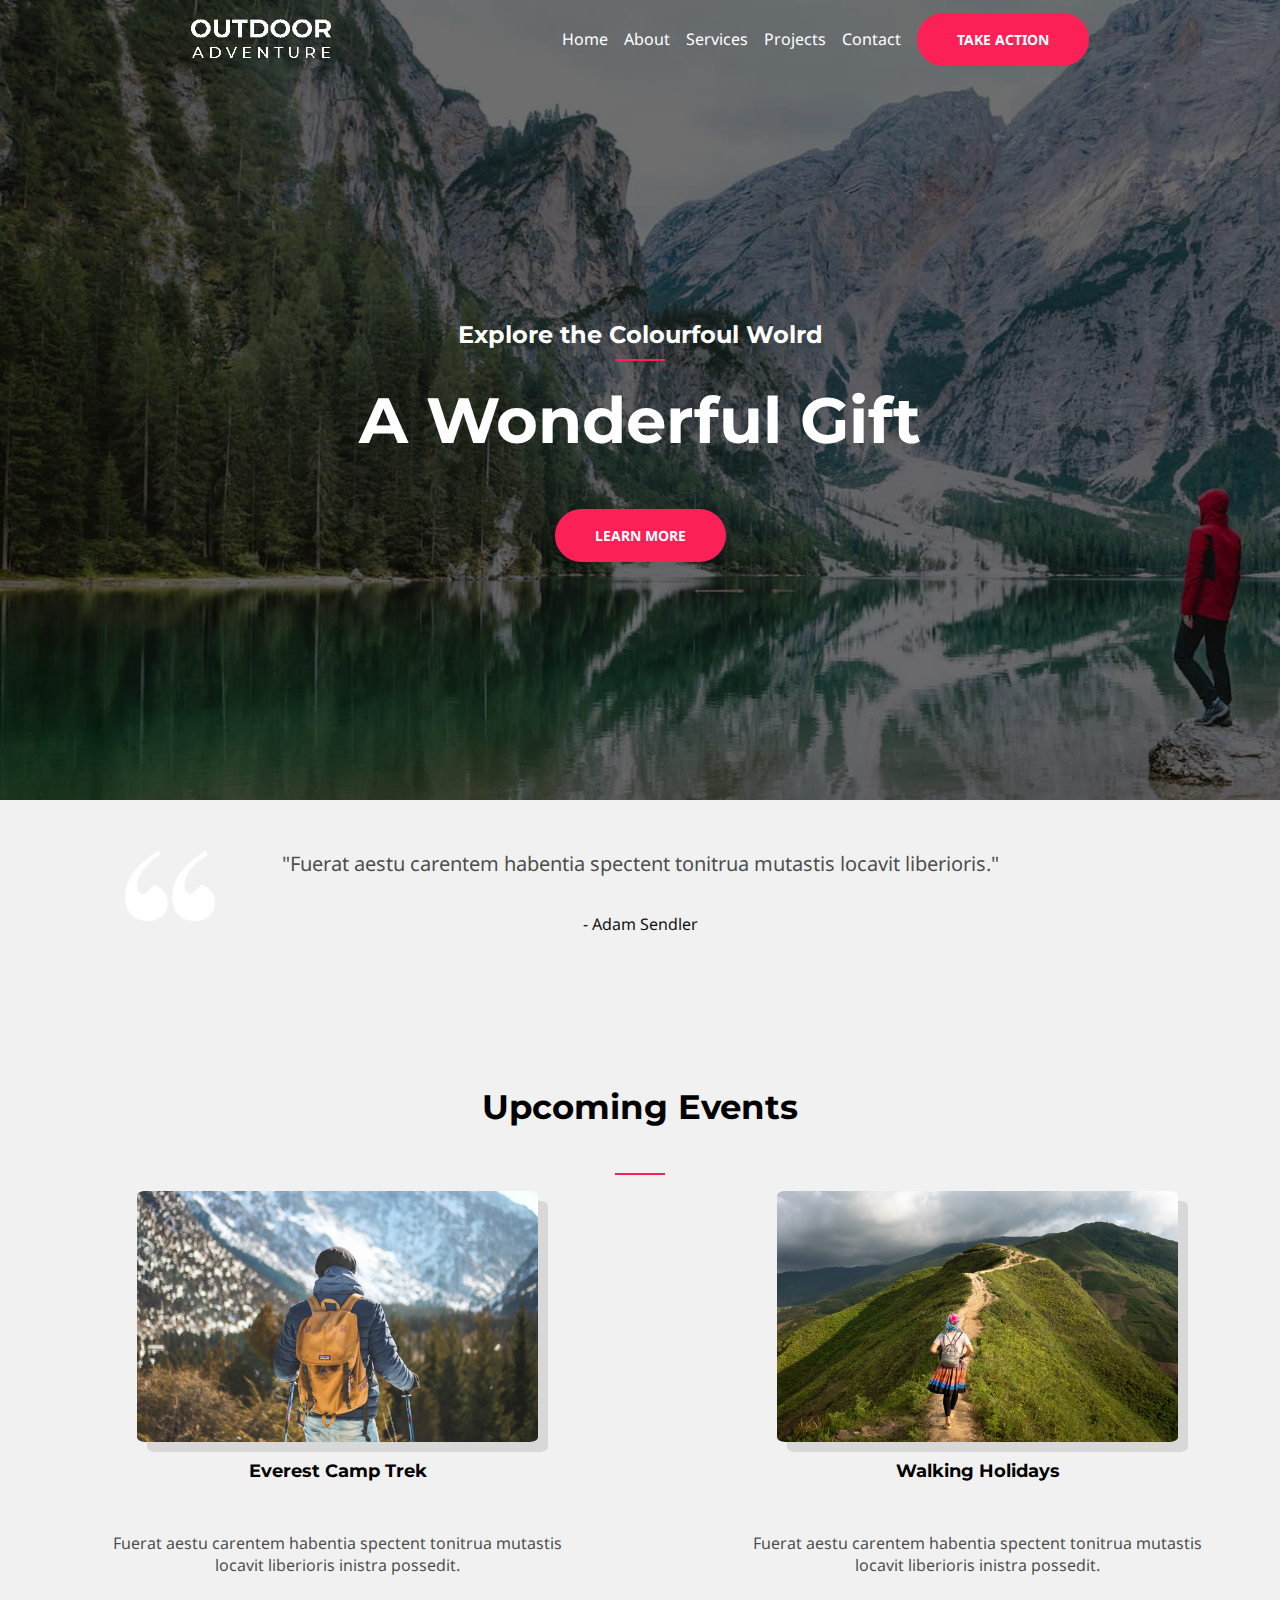
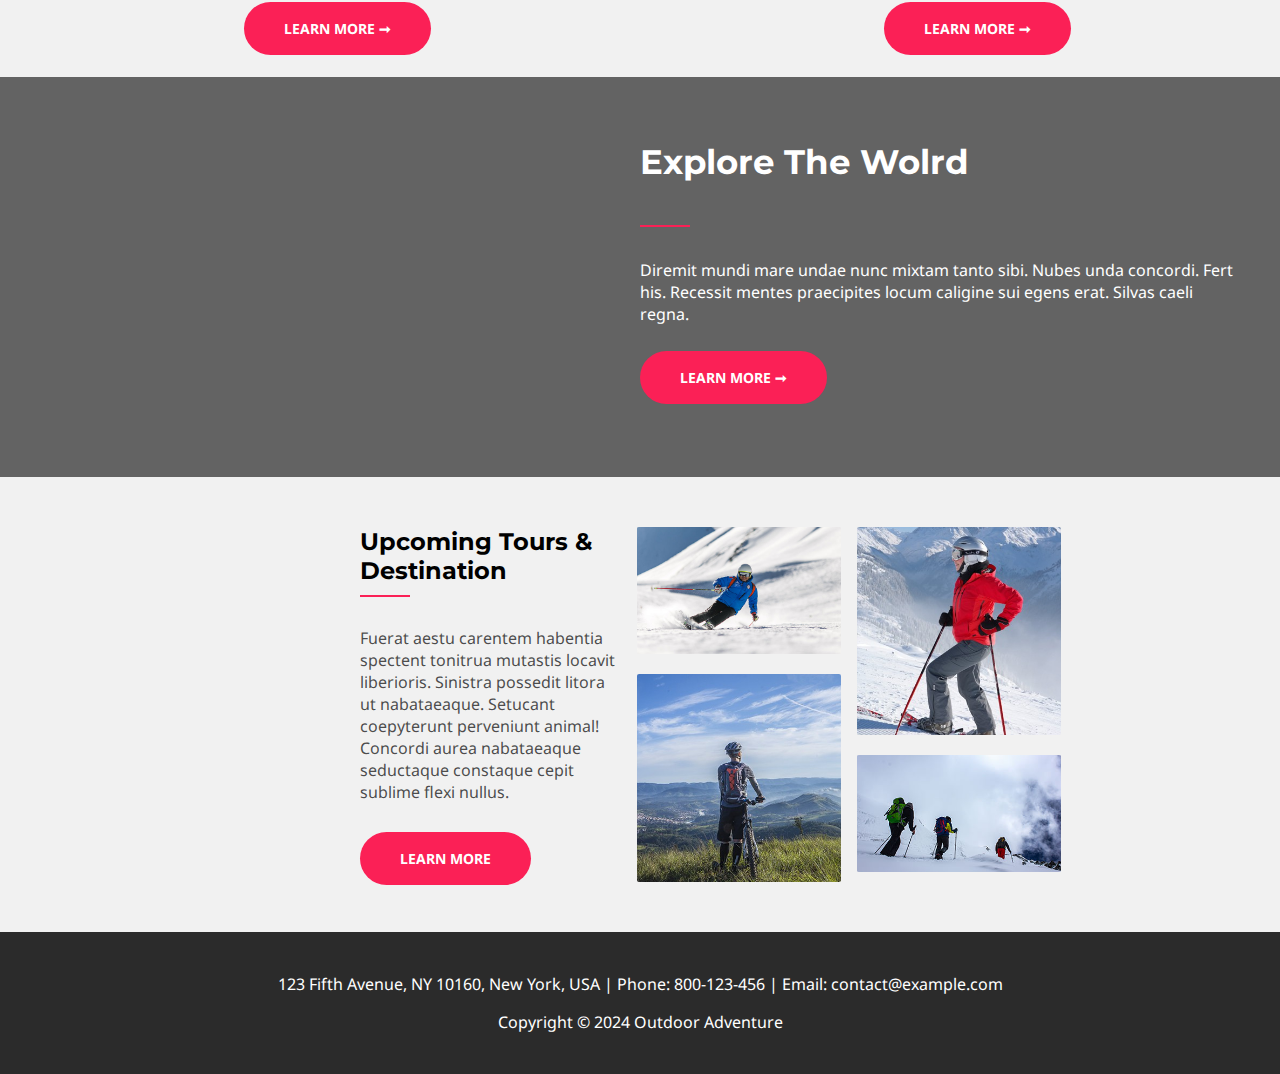
<file: index.html>
<!DOCTYPE html>
<html lang="en-US">

<head>
    <meta charset="UTF-8">
    <meta name="viewport" content="width=device-width, initial-scale=1.0">
    <title>Home - Outdoor Adventure</title>
    <link rel="stylesheet" href="home.css">
    <link rel="stylesheet" href="https://cdnjs.cloudflare.com/ajax/libs/font-awesome/6.2.0/css/all.min.css">
    <link href="https://fonts.googleapis.com/css2?family=Noto+Sans:ital,wght@0,100..900;1,100..900&display=swap" rel="stylesheet">
    <link href="https://fonts.googleapis.com/css2?family=Montserrat:ital,wght@0,100..900;1,100..900&family=Noto+Sans:ital,wght@0,100..900;1,100..900&display=swap" rel="stylesheet">
</head>

<body>
    <header>
        <nav>
            <a href="index.html"><img class="outdoor" src="./image/white-logo.png" alt="logo page"></a>
            <ul>
                <li><a href="index.html">Home</a></li>
                <li><a href="about.html">About</a></li>
                <li><a href="service.html">Services</a></li>
                <li><a href="project.html">Projects</a></li>
                <li><a href="contact.html">Contact</a></li>
                <a class="action" href="">TAKE ACTION</a>
            </ul>
        </nav>
        <div class="icon">
            <h3>Explore the Colourfoul Wolrd</h3>
            <span class="barre"></span>
            <h1>A Wonderful Gift</h1>
            <a class="learn" href="index.html">LEARN MORE</a></button>
        </div>
    </header>
    <div class="banner">
        <p class="fuerat">"Fuerat aestu carentem habentia spectent tonitrua mutastis locavit liberioris."</p>
        <p class="adam">- Adam Sendler</p>
        <img class="point" src="./image/quote-1.png" alt="">
    </div>
    <div class="event">
        <p class="up">Upcoming Events</p>
        <p class="barre2"></p>
    </div>
    <section class="activite">
        <article class="gauche">
            <img class="ImgGauche" src="./image/gauche.jpg" alt="">
            <p class="titre">Everest Camp Trek</p>
            <p class="gauche">Fuerat aestu carentem habentia spectent tonitrua mutastis locavit liberioris inistra
                possedit.</p>
            <a class="bout" href="index.html">LEARN MORE &#x279E;</a>
        </article>
        <article class="droite">
            <img class="ImgDroite" src="./image/droite.jpg" alt="">
            <p class="titre">Walking Holidays</p>
            <p class="gauche">Fuerat aestu carentem habentia spectent tonitrua mutastis locavit liberioris inistra
                possedit.</p>
            <a class="bout" href="index.html">LEARN MORE &#x279E;</a>
            <div class="ombre2"></div>
        </article>
    </section>
    <div class="sac">
        <div class="explore">
            <div class="wolrd">
                <h3 class="the">Explore The Wolrd</h3>
                <div class="barre3"></div>
                <div class="para">Diremit mundi mare undae nunc mixtam tanto sibi. Nubes unda concordi. Fert his.
                    Recessit mentes
                    praecipites locum caligine sui egens erat. Silvas caeli regna.</div>
                <a class="bout" href="index.html">LEARN MORE &#x279E;</a>
            </div>
        </div>
    </div>
    <div class="upcoming">
        <div class="tours">
            <h4>Upcoming Tours & Destination</h4>
            <div class="barre3"></div>
            <p class="fin">Fuerat aestu carentem habentia spectent tonitrua mutastis locavit liberioris. Sinistra
                possedit litora
                ut nabataeaque. Setucant coepyterunt perveniunt animal! Concordi aurea nabataeaque seductaque constaque
                cepit sublime flexi nullus.</p>
            <a class="bout" href="index.html">LEARN MORE</a>
        </div>
        <div class="right">
            <div class="photo">
                <img class="photo1" src="./image/ski virage.jpg" alt="">
                <img class="photo2" src="./image/velo.jpg" alt="">
            </div>
            <div class="topho">
                <img class="photo3" src="./image/snow-1.jpg" alt="">
                <img class="photo4" src="./image/rendo.jpg" alt="">
            </div>
        </div>
    </div>
    <footer>
        <p class="class1">123 Fifth Avenue, NY 10160, New York, USA | Phone: 800-123-456 | Email: contact@example.com
        </p>
        <p class="class2">Copyright © 2024 Outdoor Adventure</p>
    </footer>
</body>

</html>
</file>
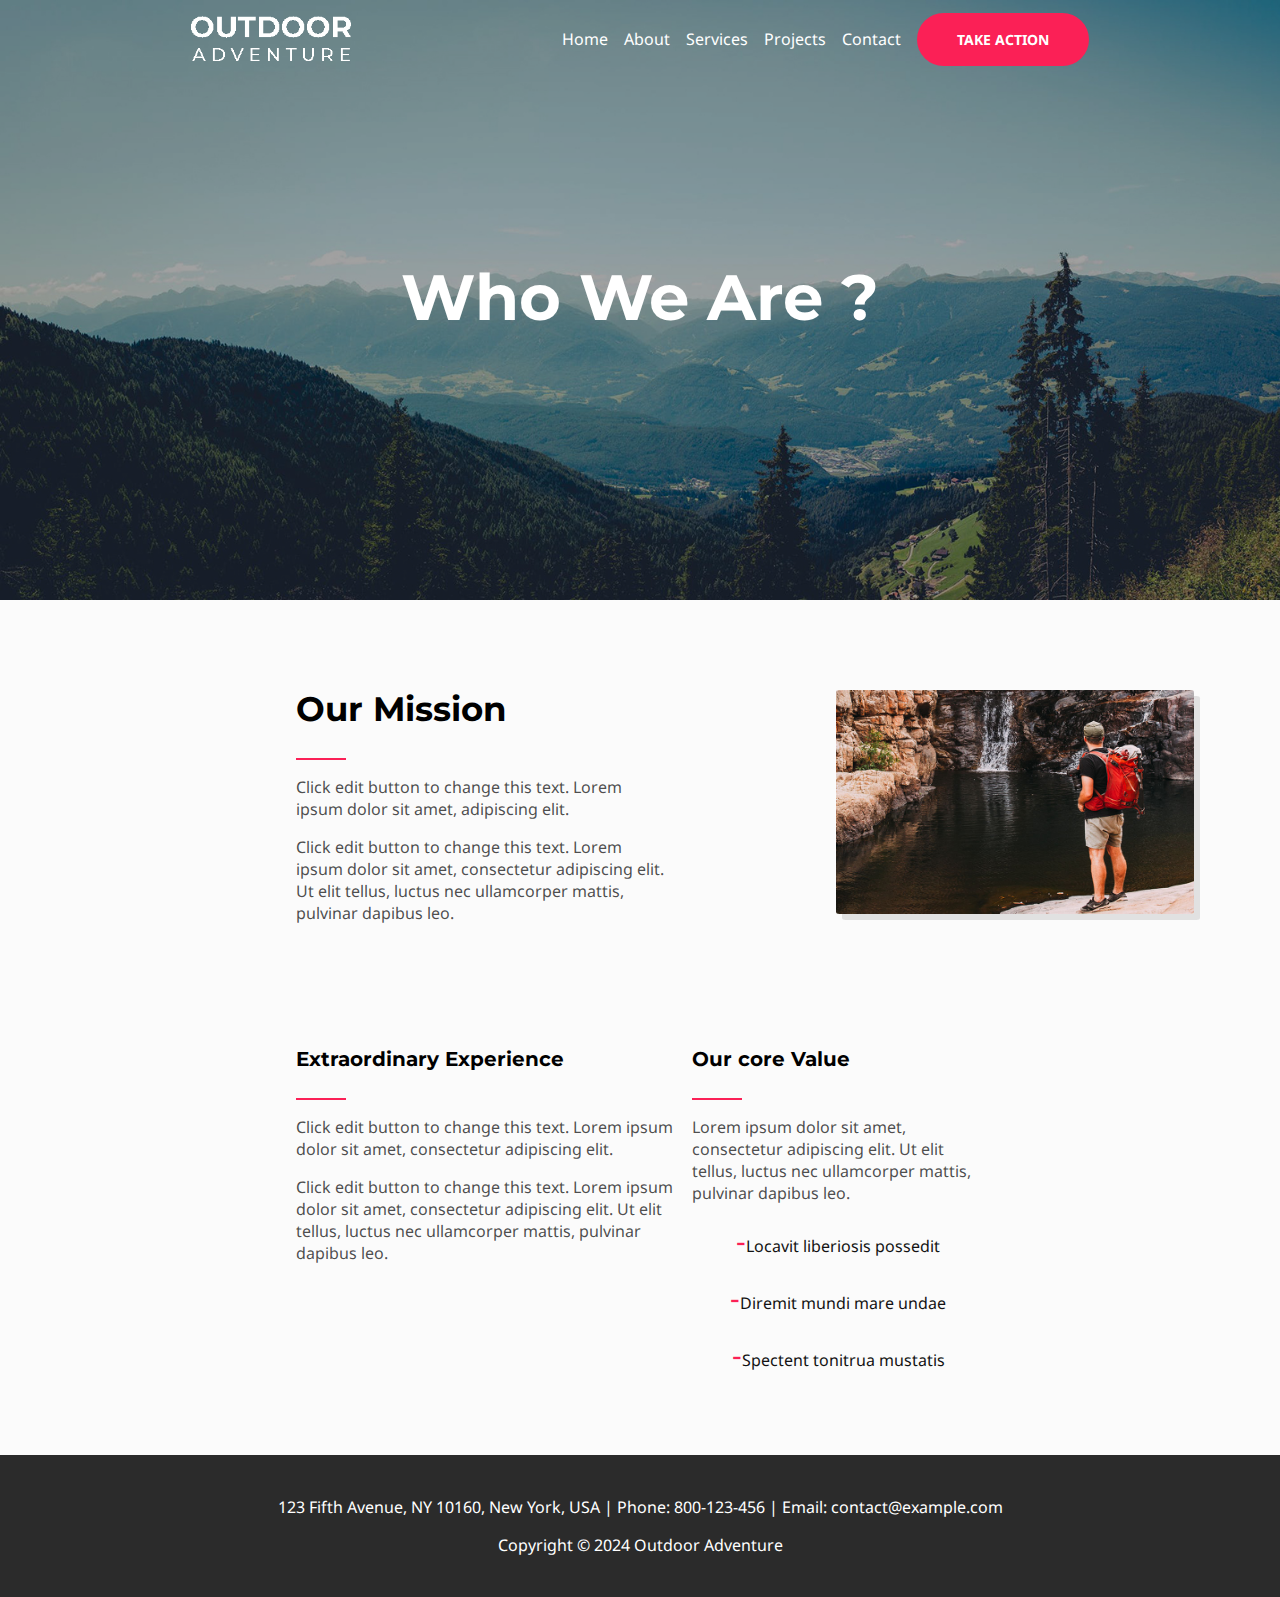
<file: about.html>
<!DOCTYPE html>
<html lang="en">

<head>
    <meta charset="UTF-8">
    <meta name="viewport" content="width=device-width, initial-scale=1.0">
    <title>About - Outdoore Adventure</title>
    <link rel="stylesheet" href="about.css">
    <link href="https://fonts.googleapis.com/css2?family=Noto+Sans:ital,wght@0,100..900;1,100..900&display=swap" rel="stylesheet">
    <link href="https://fonts.googleapis.com/css2?family=Montserrat:ital,wght@0,100..900;1,100..900&family=Noto+Sans:ital,wght@0,100..900;1,100..900&display=swap" rel="stylesheet">
</head>

<body>
    <header>
        <section>
            <nav>
                <a href="index.html"><img src="./image/white-logo.png" alt="logo page"></a>
                <ul>
                    <li><a href="index.html">Home</a></li>
                    <li><a href="about.html">About</a></li>
                    <li><a href="service.html">Services</a></li>
                    <li><a href="project.html">Projects</a></li>
                    <li><a href="contact.html">Contact</a></li>
                    <a class="action" href="">TAKE ACTION</a>
                </ul>
            </nav>
            <div class="icon">
                <h3>Who We Are ?</h3>
            </div>
        </section>
    </header>
    <div class="mission">
        <div>
            <h2>Our Mission</h2>
            <div class="barre"></div>
            <p class="click">Click edit button to change this text. Lorem ipsum dolor sit amet, adipiscing elit.</p>
            <p class="click">Click edit button to change this text. Lorem ipsum dolor sit amet, consectetur adipiscing
                elit. Ut elit
                tellus, luctus nec ullamcorper mattis, pulvinar dapibus leo.</p>
        </div>
        <div>
            <img class="photo" src="./image/about.2.jpg" alt="">
        </div>
    </div>
    <div class="experience">
        <div>
            <h4>Extraordinary Experience</h4>
            <div class="barre"></div>
            <p class="click">Click edit button to change this text. Lorem ipsum dolor sit amet, consectetur adipiscing
                elit.</p>
            <p class="click">Click edit button to change this text. Lorem ipsum dolor sit amet, consectetur adipiscing
                elit. Ut elit
                tellus, luctus nec ullamcorper mattis, pulvinar dapibus leo.</p>
        </div>
        <div>
            <h4>Our core Value</h4>
            <div class="barre"></div>
            <p class="click">Lorem ipsum dolor sit amet, consectetur adipiscing elit. Ut elit tellus, luctus nec
                ullamcorper mattis, pulvinar dapibus leo.</p>
            <ul class="liste">
                <li><span>-</span>Locavit liberiosis possedit</li>
                <li><span>-</span>Diremit mundi mare undae</li>
                <li><span>-</span>Spectent tonitrua mustatis</li>
            </ul>
        </div>
    </div>
    <footer>
        <p class="class1">123 Fifth Avenue, NY 10160, New York, USA | Phone: 800-123-456 | Email: contact@example.com
        </p>
        <p class="class2">Copyright © 2024 Outdoor Adventure</p>
    </footer>
</body>

</html>
</file>
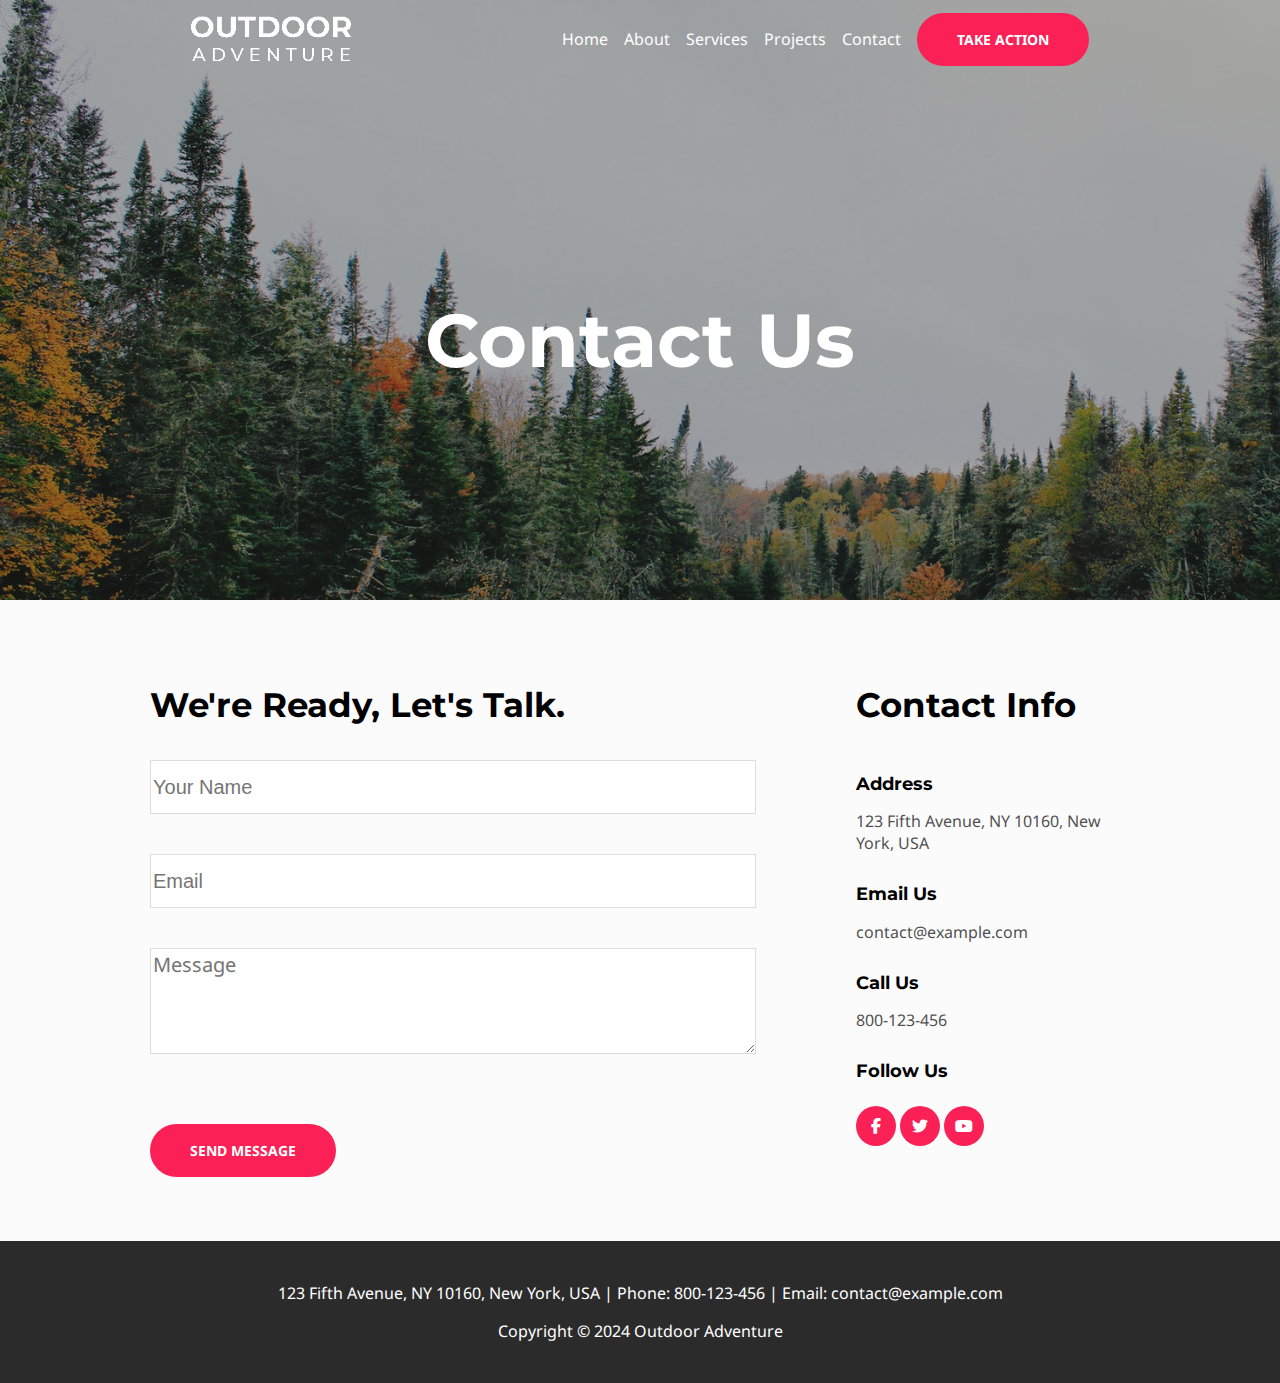
<file: contact.html>
<!DOCTYPE html>
<html lang="en">

<head>
    <meta charset="UTF-8">
    <meta name="viewport" content="width=device-width, initial-scale=1.0">
    <title>Contact - Outdoor Adventure</title>
    <link rel="stylesheet" href="contact.css">
    <link rel="stylesheet" href="https://cdnjs.cloudflare.com/ajax/libs/font-awesome/6.2.0/css/all.min.css">
    <link href="https://fonts.googleapis.com/css2?family=Noto+Sans:ital,wght@0,100..900;1,100..900&display=swap" rel="stylesheet">
    <link href="https://fonts.googleapis.com/css2?family=Montserrat:ital,wght@0,100..900;1,100..900&family=Noto+Sans:ital,wght@0,100..900;1,100..900&display=swap" rel="stylesheet">
    
</head>

<body>
    <header>
        <nav>
            <a href="index.html"><img class="outdoor" src="./image/white-logo.png" alt="logo page"></a>
            <ul>
                <li><a href="index.html">Home</a></li>
                <li><a href="about.html">About</a></li>
                <li><a href="service.html">Services</a></li>
                <li><a href="project.html">Projects</a></li>
                <li><a href="contact.html">Contact</a></li>
                <a class="action" href="">TAKE ACTION</a>
            </ul>
        </nav>
        <div class="icon">
            <h3>Contact Us</h3>
        </div>
    </header>
    <div class="container">
        <div class="talk">
            <h3 class="ready">We're Ready, Let's Talk.</h3>
            <div>
                <form method="post">
                    <label for="name"></label>
                    <input type="text" placeholder="Your Name" />
                    <label for="mail"></label>
                    <input type="email" placeholder="Email" />
                    <label for="msg"></label>
                    <textarea placeholder="Message"></textarea>
                    <a class="send" href="Home.html">SEND MESSAGE</a>
                </form>
            </div>
        </div>
        <div class="contact">
            <h3 class="info">Contact Info</h3>
            <h2 class="petit">Address</h2>
            <p>123 Fifth Avenue, NY 10160, New York, USA</p>
            <h2 class="petit">Email Us</h2>
            <p>contact@example.com</p>
            <h2 class="petit">Call Us</h2>
            <p>800-123-456</p>
            <h2 class="petit2">Follow Us</h2>
            <div class="follow">
                <a class="rond" href="">
                    <i class="fa-brands fa-facebook-f fa-l" style="color: #ffffff;"></i>
                </a>
                <a class="rond" href="">
                    <i class="fa-brands fa-twitter fa-l" style="color: #ffffff;"></i>
                </a>
                <a class="rond" href="">
                    <i class="fa-brands fa-youtube fa-l" style="color: #ffffff;"></i>
                </a>
            </div>
        </div>
    </div>
    <footer>
        <p class="class1">123 Fifth Avenue, NY 10160, New York, USA | Phone: 800-123-456 | Email:
            contact@example.com
        </p>
        <p class="class2">Copyright © 2024 Outdoor Adventure</p>
    </footer>
</body>

</html>
</file>
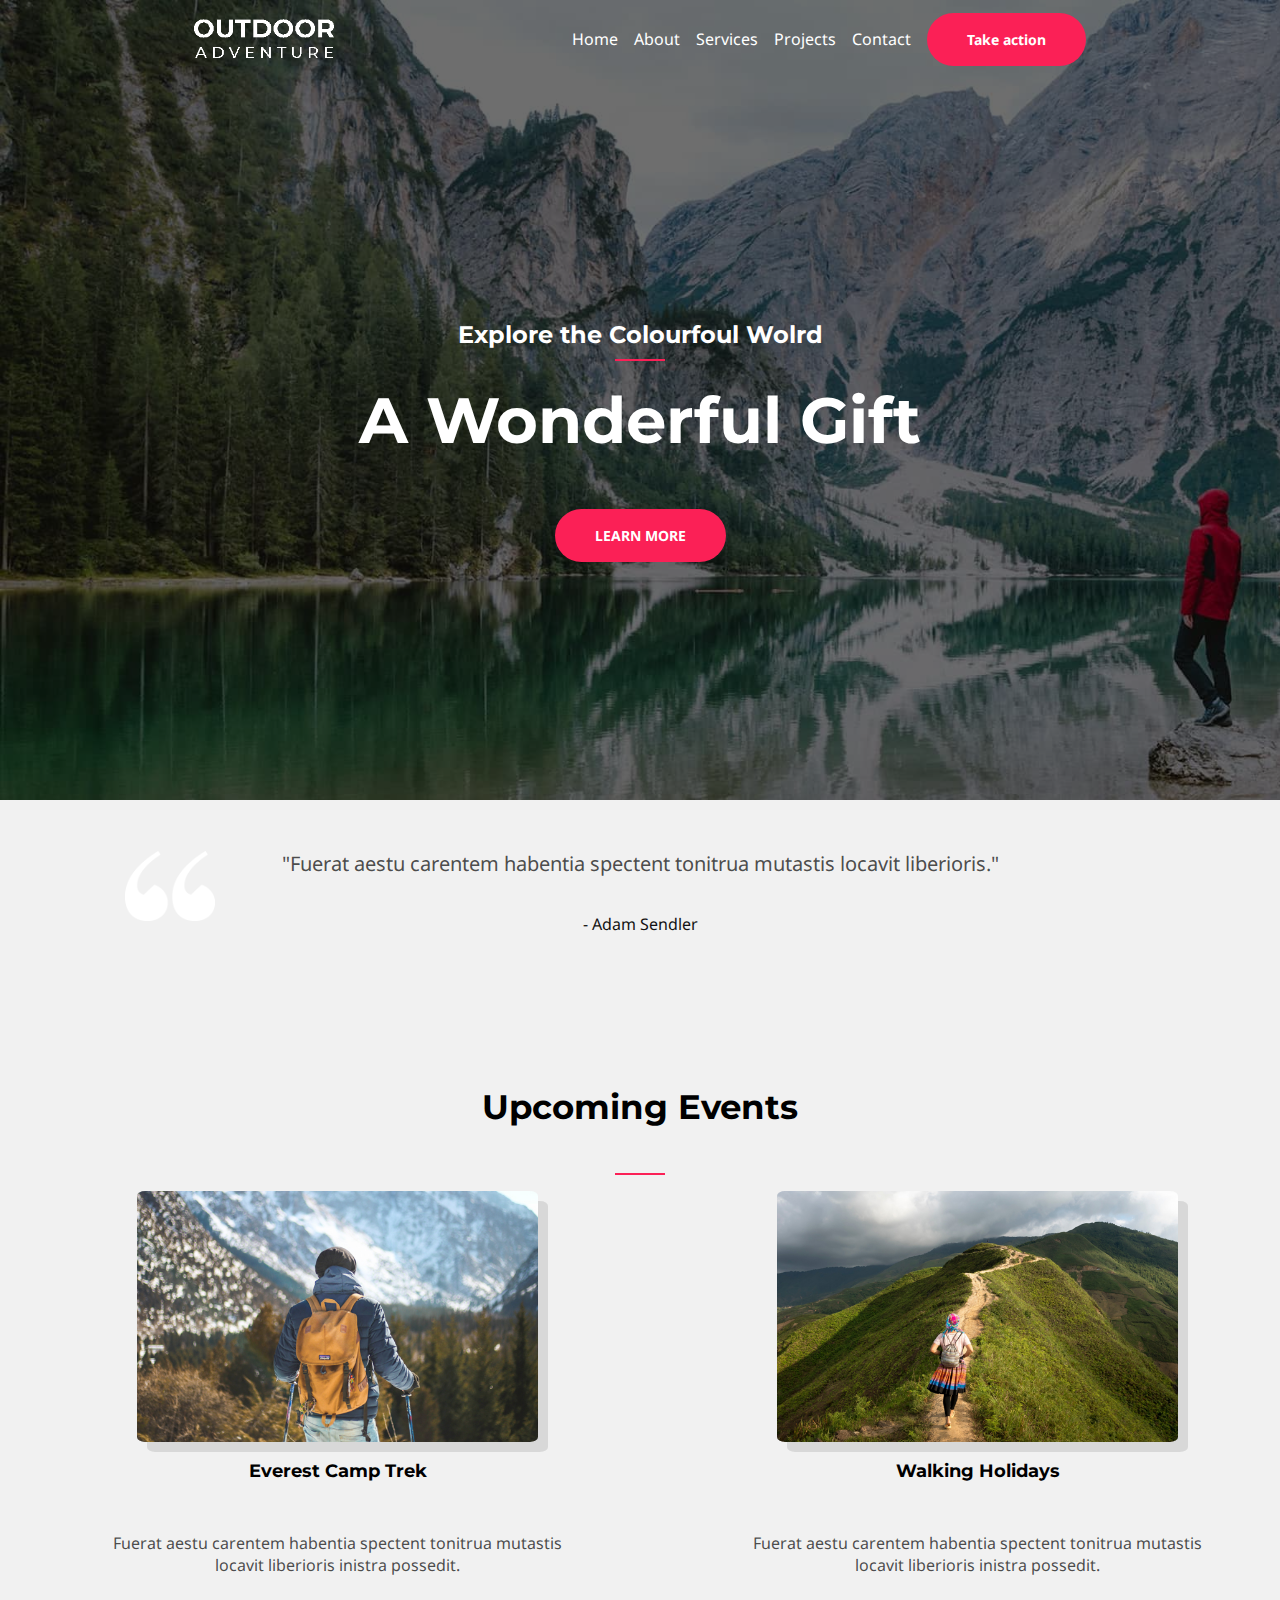
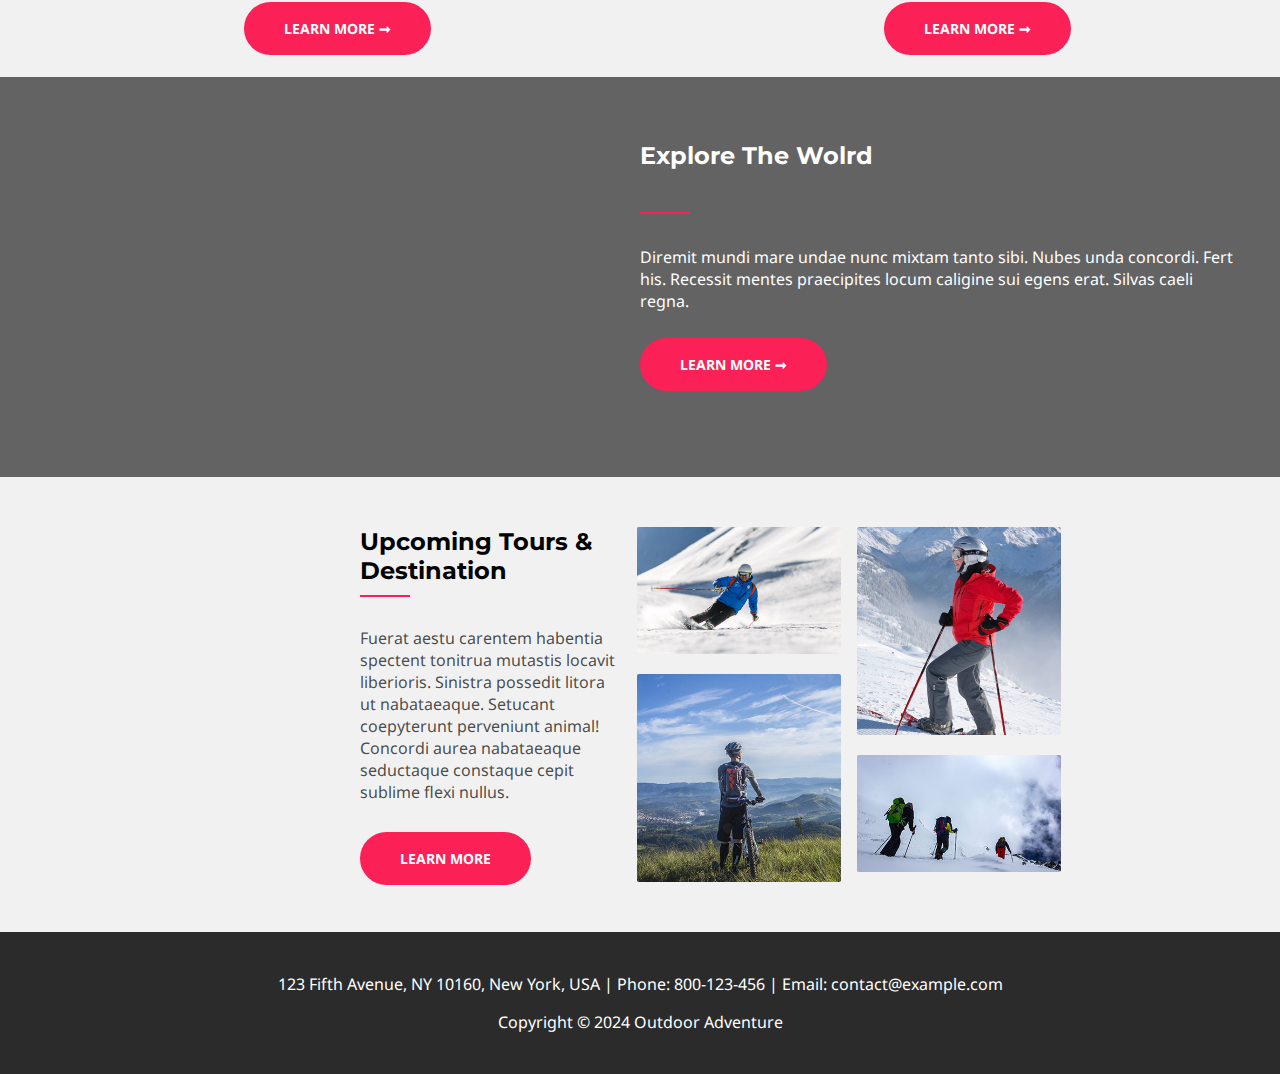
<file: Home.html>
<!DOCTYPE html>
<html lang="en-US">

<head>
    <meta charset="UTF-8">
    <meta name="viewport" content="width=device-width, initial-scale=1.0">
    <title>Home - Outdoor Adventure</title>
    <link rel="stylesheet" href="home.css">
    <link rel="stylesheet" href="https://cdnjs.cloudflare.com/ajax/libs/font-awesome/6.2.0/css/all.min.css">
    <link href="https://fonts.googleapis.com/css2?family=Noto+Sans:ital,wght@0,100..900;1,100..900&display=swap" rel="stylesheet">
    <link href="https://fonts.googleapis.com/css2?family=Montserrat:ital,wght@0,100..900;1,100..900&family=Noto+Sans:ital,wght@0,100..900;1,100..900&display=swap" rel="stylesheet">
</head>

<body>
    <header>
        <nav>
            <a href="Home.html"><img class="outdoor" src="./image/white-logo.png" alt="logo page"></a>
            <ul>
                <li><a href="Home.html">Home</a></li>
                <li><a href="about.html">About</a></li>
                <li><a href="service.html">Services</a></li>
                <li><a href="project.html">Projects</a></li>
                <li><a href="contact.html">Contact</a></li>
                <a class="action" href="">Take action</a>
            </ul>
        </nav>
        <div class="icon">
            <h3>Explore the Colourfoul Wolrd</h3>
            <span class="barre"></span>
            <h1>A Wonderful Gift</h1>
            <a class="learn" href="Home.html">LEARN MORE</a></button>
        </div>
    </header>
    <div class="banner">
        <p class="fuerat">"Fuerat aestu carentem habentia spectent tonitrua mutastis locavit liberioris."</p>
        <p class="adam">- Adam Sendler</p>
        <img class="point" src="./image/quote-1.png" alt="">
    </div>
    <div class="event">
        <p class="up">Upcoming Events</p>
        <p class="barre2"></p>
    </div>
    <section class="activite">
        <article class="gauche">
            <img class="ImgGauche" src="./image/gauche.jpg" alt="">
            <p class="titre">Everest Camp Trek</p>
            <p class="gauche">Fuerat aestu carentem habentia spectent tonitrua mutastis locavit liberioris inistra
                possedit.</p>
            <a class="bout" href="Home.html">LEARN MORE &#x279E;</a>
        </article>
        <article class="droite">
            <img class="ImgDroite" src="./image/droite.jpg" alt="">
            <p class="titre">Walking Holidays</p>
            <p class="gauche">Fuerat aestu carentem habentia spectent tonitrua mutastis locavit liberioris inistra
                possedit.</p>
            <a class="bout" href="Home.html">LEARN MORE &#x279E;</a>
            <div class="ombre2"></div>
        </article>
    </section>
    <div class="sac">
        <div class="explore">
            <div class="wolrd">
                <h3>Explore The Wolrd</h3>
                <div class="barre3"></div>
                <div class="para">Diremit mundi mare undae nunc mixtam tanto sibi. Nubes unda concordi. Fert his.
                    Recessit mentes
                    praecipites locum caligine sui egens erat. Silvas caeli regna.</div>
                <a class="bout" href="Home.html">LEARN MORE &#x279E;</a>
            </div>
        </div>
    </div>
    <div class="upcoming">
        <div class="tours">
            <h4>Upcoming Tours & Destination</h4>
            <div class="barre3"></div>
            <p class="fin">Fuerat aestu carentem habentia spectent tonitrua mutastis locavit liberioris. Sinistra
                possedit litora
                ut nabataeaque. Setucant coepyterunt perveniunt animal! Concordi aurea nabataeaque seductaque constaque
                cepit sublime flexi nullus.</p>
            <a class="bout" href="Home.html">LEARN MORE</a>
        </div>
        <div class="right">
            <div class="photo">
                <img class="photo1" src="./image/ski virage.jpg" alt="">
                <img class="photo2" src="./image/velo.jpg" alt="">
            </div>
            <div class="topho">
                <img class="photo3" src="./image/snow-1.jpg" alt="">
                <img class="photo4" src="./image/rendo.jpg" alt="">
            </div>
        </div>
    </div>
    <footer>
        <p class="class1">123 Fifth Avenue, NY 10160, New York, USA | Phone: 800-123-456 | Email: contact@example.com
        </p>
        <p class="class2">Copyright © 2024 Outdoor Adventure</p>
    </footer>
</body>

</html>
</file>
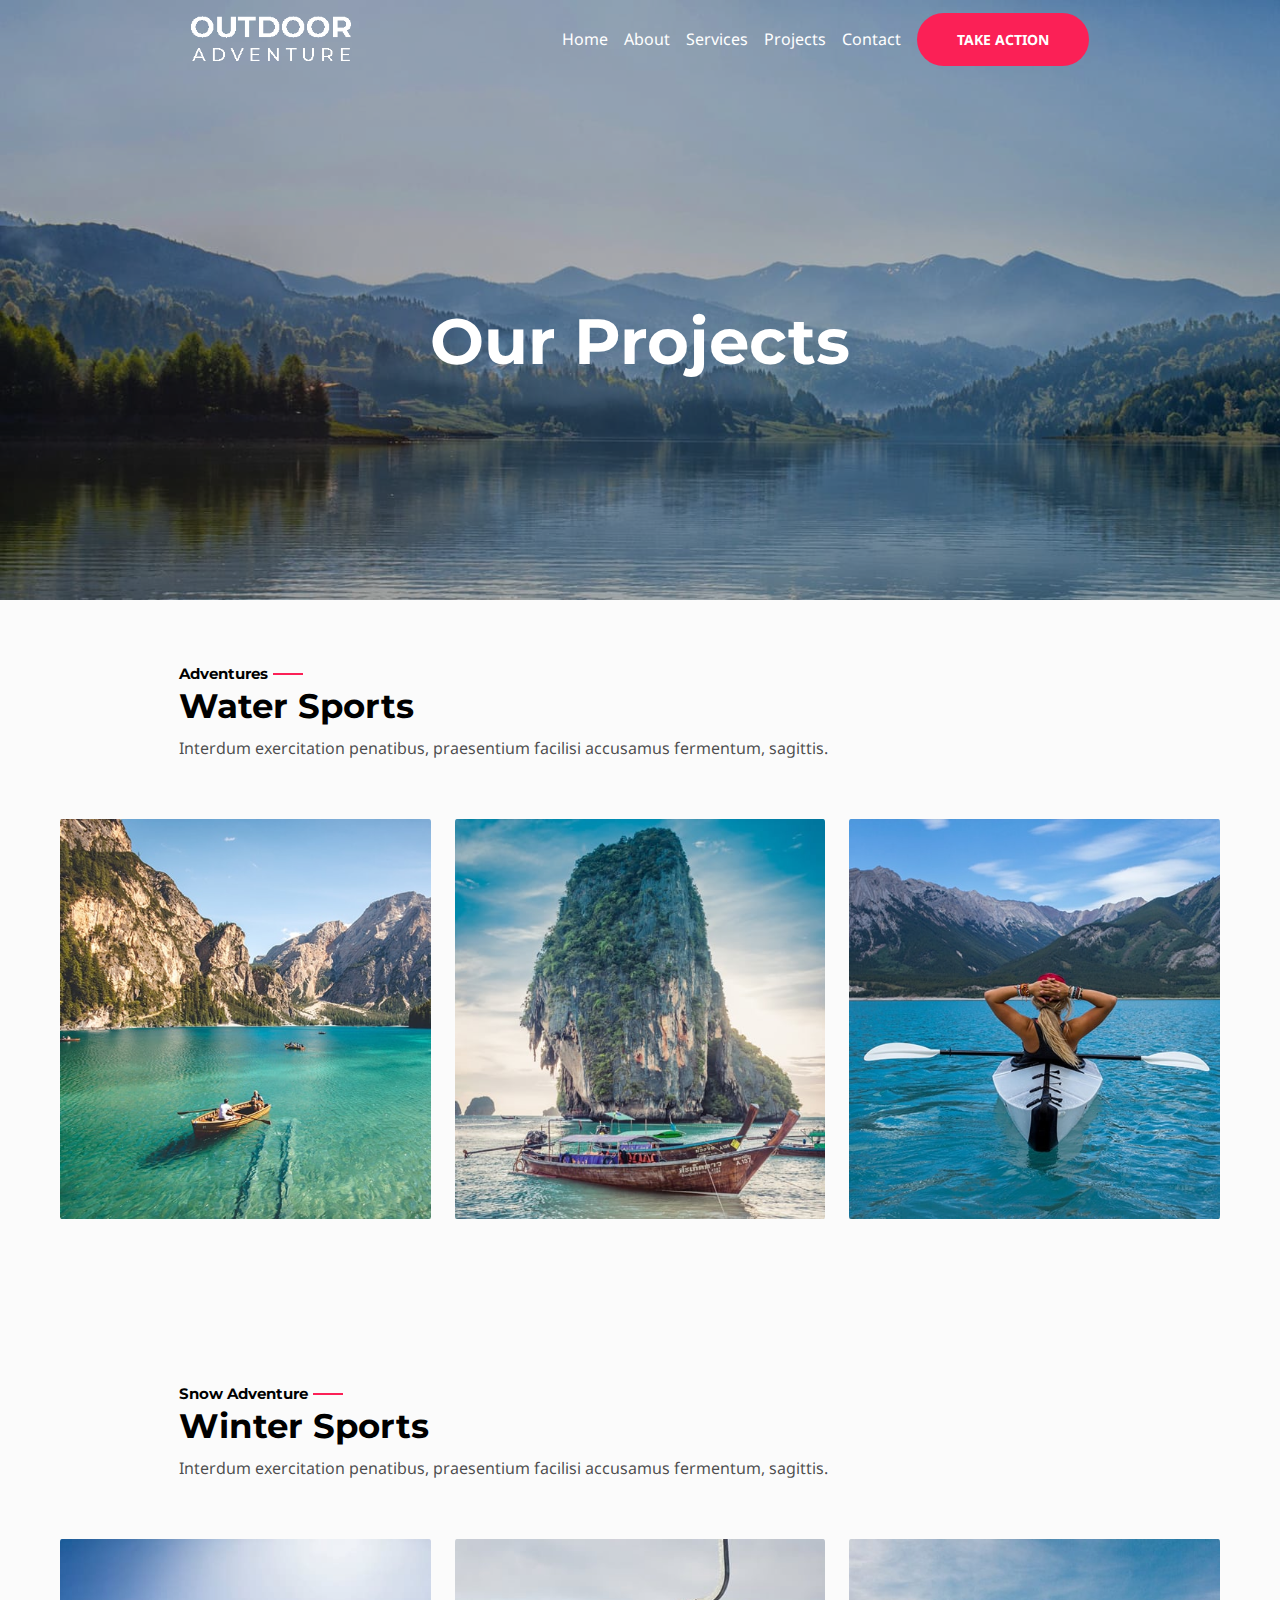
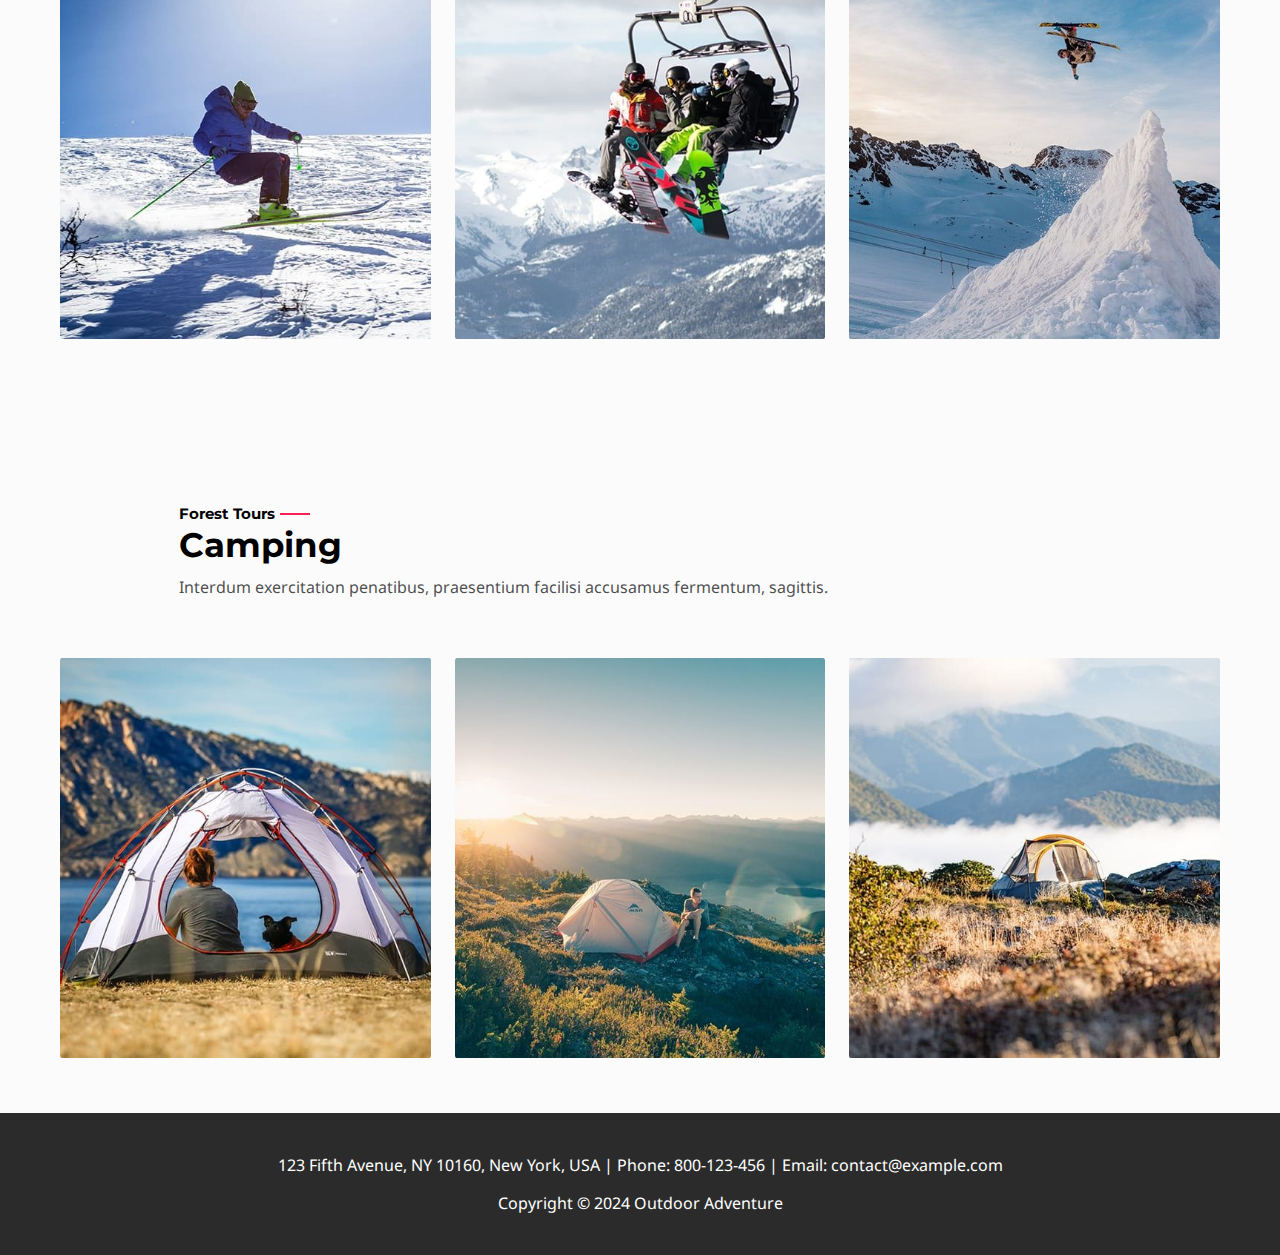
<file: project.html>
<!DOCTYPE html>
<html lang="en">

<head>
    <meta charset="UTF-8">
    <meta name="viewport" content="width=device-width, initial-scale=1.0">
    <title>Project - Outdoor adventure</title>
    <link rel="stylesheet" href="project.css">
    <link href="https://fonts.googleapis.com/css2?family=Noto+Sans:ital,wght@0,100..900;1,100..900&display=swap" rel="stylesheet">
    <link href="https://fonts.googleapis.com/css2?family=Montserrat:ital,wght@0,100..900;1,100..900&family=Noto+Sans:ital,wght@0,100..900;1,100..900&display=swap" rel="stylesheet">
</head>

<body>
    <header>
        <nav>
            <a href="index.html"><img class="outdoor" src="./image/white-logo.png" alt="logo page"></a>
            <ul>
                <li><a href="index.html">Home</a></li>
                <li><a href="about.html">About</a></li>
                <li><a href="service.html">Services</a></li>
                <li><a href="project.html">Projects</a></li>
                <li><a href="contact.html">Contact</a></li>
                <a class="action" href="">TAKE ACTION</a>
            </ul>
        </nav>
        <div class="icon">
            <h3 class="our">Our Projects</h3>
        </div>
    </header>
    <div class="sport">
        <div style="display: flex; align-items: center;">
            <span class="petit">Adventures</span>
            <span class="barre"></span>
        </div>
        
        <h3>Water Sports</h3>
        <p class="titre">Interdum exercitation penatibus, praesentium facilisi accusamus fermentum, sagittis.</p>
    </div>
    <div class="image">
        <img class="photo" src="./image/water-sports-01.jpg" alt="">
        <img class="photo" src="./image/water-sports-02.jpg" alt="">
        <img class="photo" src="./image/water-sports-04.jpg" alt="">
    </div>
    <div class="sport top">
        <div style="display: flex; align-items: center;">
            <span class="petit">Snow Adventure</span>
            <span class="barre"></span>
        </div>
        
        <h3>Winter Sports</h3>
        <p class="titre">Interdum exercitation penatibus, praesentium facilisi accusamus fermentum, sagittis.</p>
    </div>
    <div class="image">
        <img class="photo" src="./image/winter-sports-01.jpg" alt="">
        <img class="photo" src="./image/winter-sports-02.jpg" alt="">
        <img class="photo" src="./image/winter-sports-03.jpg" alt="">
    </div>
    <div class="sport top">
        <div style="display: flex; align-items: center;">
            <span class="petit">Forest Tours</span>
            <span class="barre"></span>
        </div>
        
        <h3>Camping</h3>
        <p class="titre">Interdum exercitation penatibus, praesentium facilisi accusamus fermentum, sagittis.</p>
    </div>
    <div class="image">
        <img class="photo" src="./image/camp-1.jpg" alt="">
        <img class="photo" src="./image/camp-2.jpg" alt="">
        <img class="photo" src="./image/camp-3.jpg" alt="">
    </div>
    <footer>
        <p class="class1">123 Fifth Avenue, NY 10160, New York, USA | Phone: 800-123-456 | Email: contact@example.com
        </p>
        <p class="class2">Copyright © 2024 Outdoor Adventure</p>
    </footer>
</body>

</html>
</file>
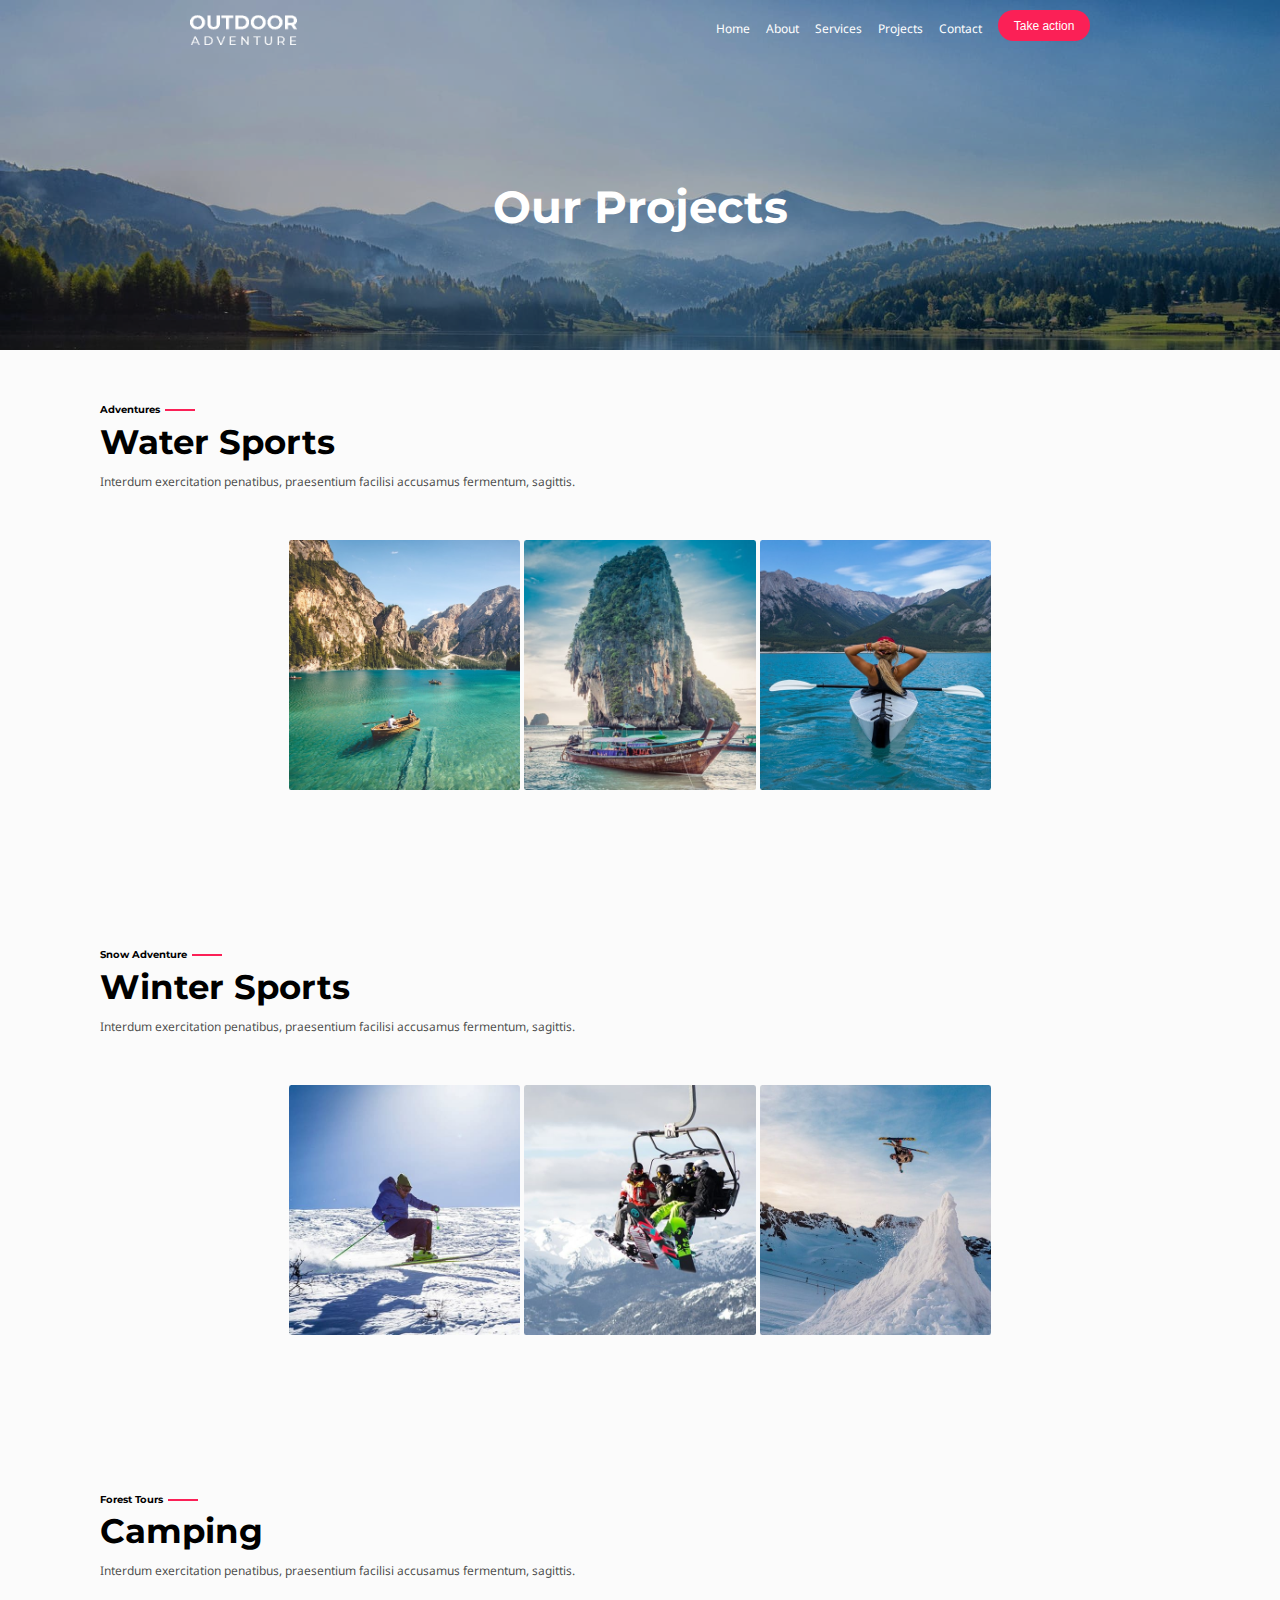
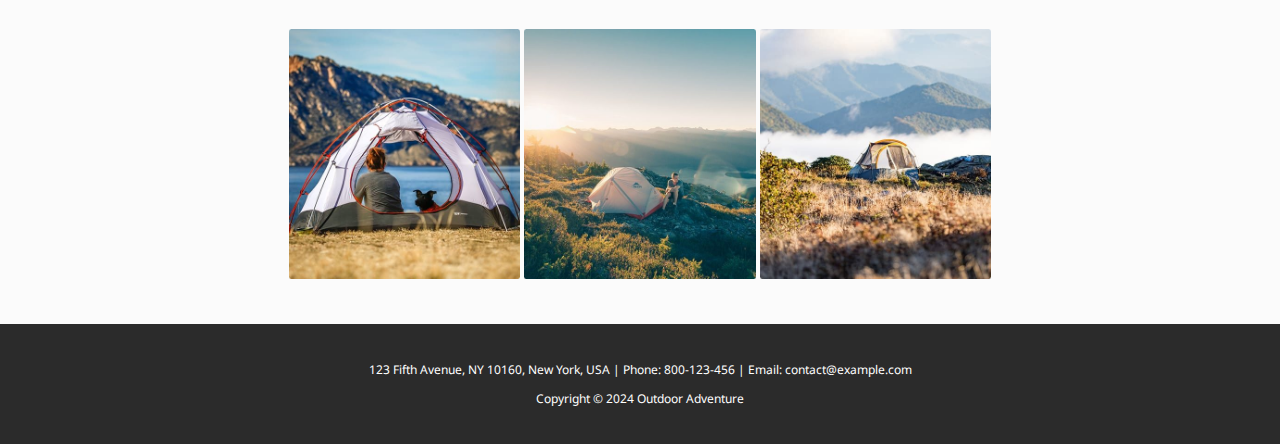
<file: projet.html>
<!DOCTYPE html>
<html lang="en">

<head>
    <meta charset="UTF-8">
    <meta name="viewport" content="width=device-width, initial-scale=1.0">
    <title>Project - Outdoor adventure</title>
    <link rel="stylesheet" href="projet.css">
    <link href="https://fonts.googleapis.com/css2?family=Noto+Sans:ital,wght@0,100..900;1,100..900&display=swap" rel="stylesheet">
    <link href="https://fonts.googleapis.com/css2?family=Montserrat:ital,wght@0,100..900;1,100..900&family=Noto+Sans:ital,wght@0,100..900;1,100..900&display=swap" rel="stylesheet">
</head>

<body>
    <header>
        <nav>
            <a href="Home.html"><img class="outdoor" src="./image/white-logo.png" alt="logo page"></a>
            <ul>
                <li><a href="Home.html">Home</a></li>
                <li><a href="about.html">About</a></li>
                <li><a href="service.html">Services</a></li>
                <li><a href="projet.html">Projects</a></li>
                <li><a href="contact.html">Contact</a></li>
                <button><a href="">Take action</a></button>
            </ul>
        </nav>
        <div class="icon">
            <h3 class="our">Our Projects</h3>
        </div>
    </header>
    <div class="sport">
        <div style="display: flex; align-items: center;">
            <span class="petit">Adventures</span>
            <span class="barre"></span>
        </div>
        
        <h3>Water Sports</h3>
        <p class="titre">Interdum exercitation penatibus, praesentium facilisi accusamus fermentum, sagittis.</p>
    </div>
    <div class="image">
        <img class="photo" src="./image/water-sports-01.jpg" alt="">
        <img class="photo" src="./image/water-sports-02.jpg" alt="">
        <img class="photo" src="./image/water-sports-04.jpg" alt="">
    </div>
    <div class="sport top">
        <div style="display: flex; align-items: center;">
            <span class="petit">Snow Adventure</span>
            <span class="barre"></span>
        </div>
        
        <h3>Winter Sports</h3>
        <p class="titre">Interdum exercitation penatibus, praesentium facilisi accusamus fermentum, sagittis.</p>
    </div>
    <div class="image">
        <img class="photo" src="./image/winter-sports-01.jpg" alt="">
        <img class="photo" src="./image/winter-sports-02.jpg" alt="">
        <img class="photo" src="./image/winter-sports-03.jpg" alt="">
    </div>
    <div class="sport top">
        <div style="display: flex; align-items: center;">
            <span class="petit">Forest Tours</span>
            <span class="barre"></span>
        </div>
        
        <h3>Camping</h3>
        <p class="titre">Interdum exercitation penatibus, praesentium facilisi accusamus fermentum, sagittis.</p>
    </div>
    <div class="image">
        <img class="photo" src="./image/camp-1.jpg" alt="">
        <img class="photo" src="./image/camp-2.jpg" alt="">
        <img class="photo" src="./image/camp-3.jpg" alt="">
    </div>
    <footer>
        <p class="class1">123 Fifth Avenue, NY 10160, New York, USA | Phone: 800-123-456 | Email: contact@example.com
        </p>
        <p class="class2">Copyright © 2024 Outdoor Adventure</p>
    </footer>
</body>

</html>
</file>
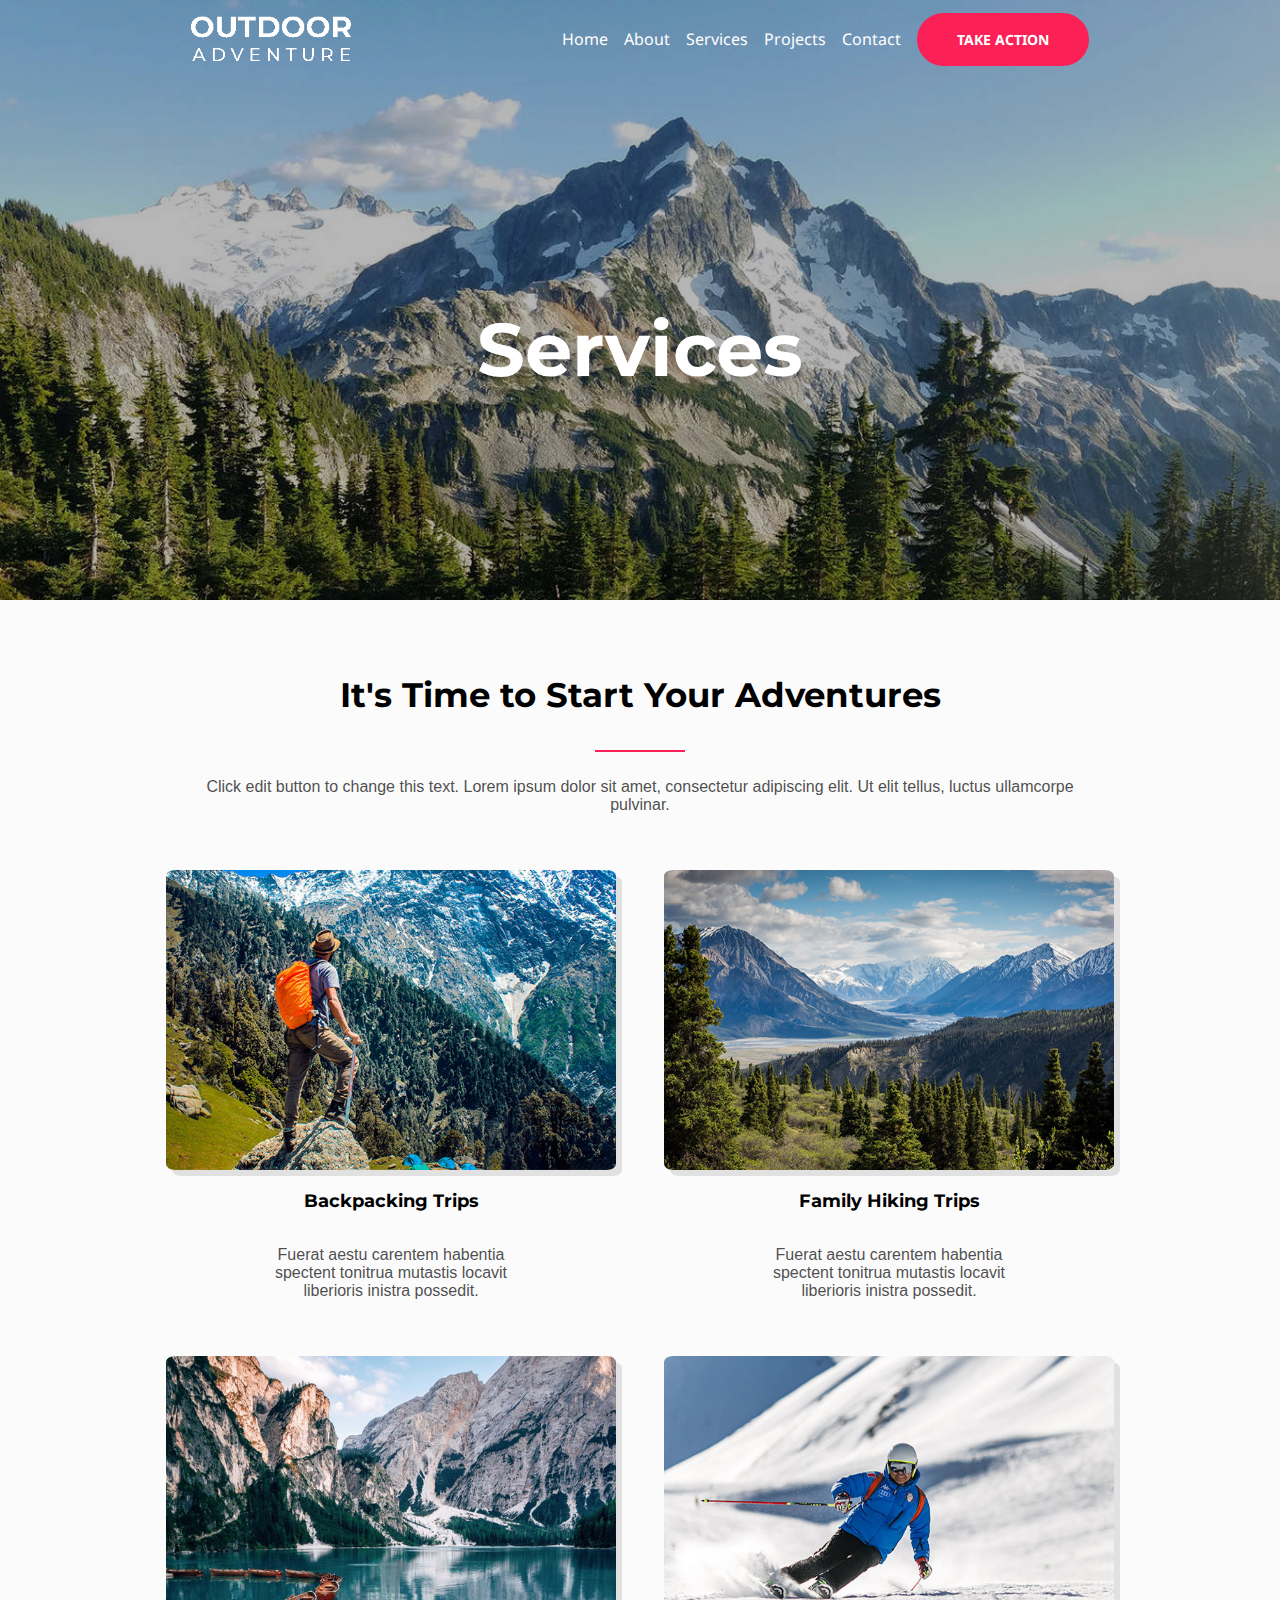
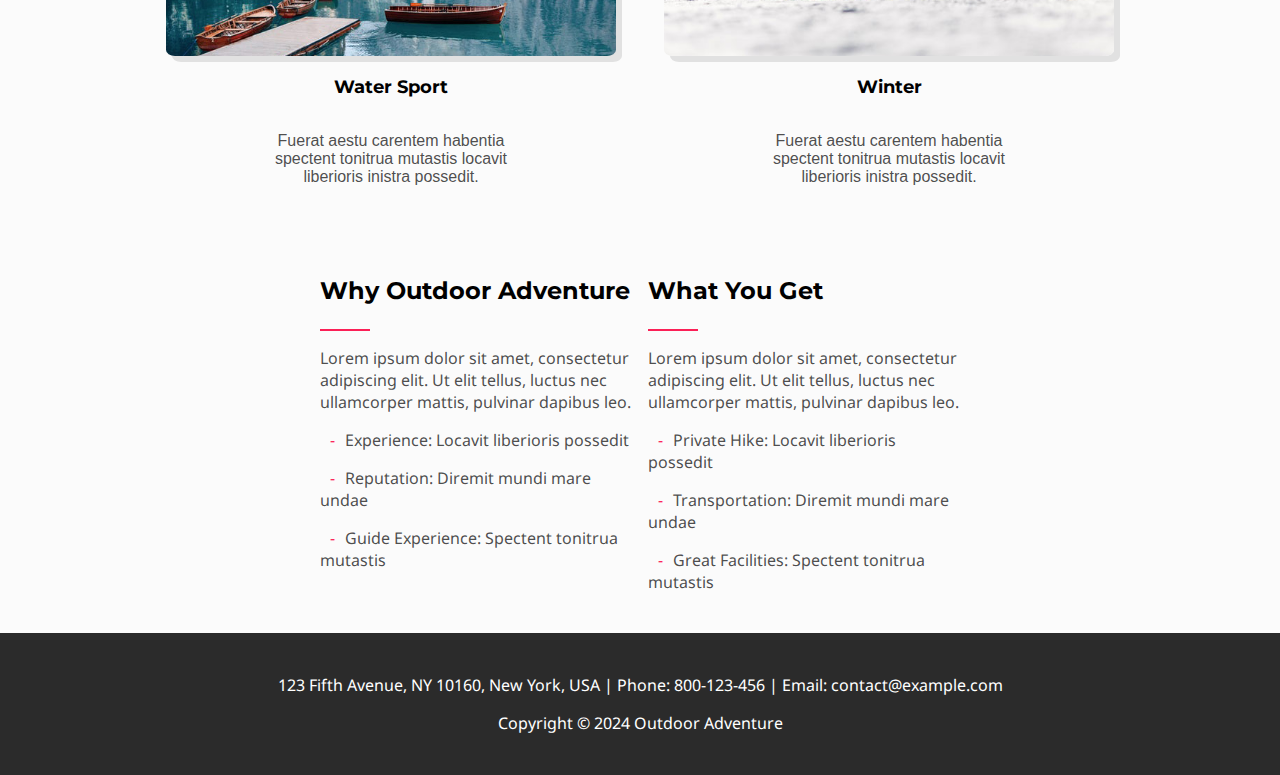
<file: service.html>
<!DOCTYPE html>
<html lang="en">

<head>
    <meta charset="UTF-8">
    <meta name="viewport" content="width=device-width, initial-scale=1.0">
    <title>Service - Outdoor Adventure</title>
    <link rel="stylesheet" href="service.css">
    <link href="https://fonts.googleapis.com/css2?family=Noto+Sans:ital,wght@0,100..900;1,100..900&display=swap" rel="stylesheet">
    <link href="https://fonts.googleapis.com/css2?family=Montserrat:ital,wght@0,100..900;1,100..900&family=Noto+Sans:ital,wght@0,100..900;1,100..900&display=swap" rel="stylesheet">
</head>

<body>
    <header>
        <section>
            <nav>
                <a href="index.html"><img class="outdoor" src="./image/white-logo.png" alt="logo page"></a>
                <ul>
                    <li><a href="index.html">Home</a></li>
                    <li><a href="about.html">About</a></li>
                    <li><a href="service.html">Services</a></li>
                    <li><a href="project.html">Projects</a></li>
                    <li><a href="contact.html">Contact</a></li>
                    <a class="action" href="">TAKE ACTION</a>
                </ul>
            </nav>
            <div class="icon">
                <h3>Services</h3>
            </div>
        </section>
    </header>
    <div>
        <div class="adventure">
            <h3 class="titre1">It's Time to Start Your Adventures</h3>
            <div class="barre"></div>
            <p class="texte1">Click edit button to change this text. Lorem ipsum dolor sit amet, consectetur adipiscing
                elit. Ut elit
                tellus, luctus ullamcorpe pulvinar.</p>
        </div>
        <div class="photo">
            <div class="photo1">
                <img class="trips" src="./image/backpacking.jpg" alt="">
                <h3 class="titre2">Backpacking Trips</h3>
                <p class="texte2">Fuerat aestu carentem habentia spectent tonitrua mutastis locavit liberioris inistra
                    possedit.</p>
            </div>
            <div class="photo2">
                <img class="trips" src="./image/family.jpg" alt="">
                <h3 class="titre2">Family Hiking Trips</h3>
                <p class="texte2">Fuerat aestu carentem habentia spectent tonitrua mutastis locavit liberioris inistra
                    possedit.</p>
            </div>
        </div>
        <div class="photo">
            <div class="photo1">
                <img class="trips" src="./image/water.jpg" alt="">
                <h3 class="titre2">Water Sport</h3>
                <p class="texte2">Fuerat aestu carentem habentia spectent tonitrua mutastis locavit liberioris inistra
                    possedit.</p>
            </div>
            <div class="photo2">
                <img class="trips" src="./image/winter.jpg" alt="">
                <h3 class="titre2">Winter</h3>
                <p class="texte2">Fuerat aestu carentem habentia spectent tonitrua mutastis locavit liberioris inistra
                    possedit.</p>
            </div>
        </div>
    </div>
    <div class="get">
        <div class="gauche">
            <H3 class="titre3">Why Outdoor Adventure</H3>
            <div class="barre2"></div>
            <p class="texte3">Lorem ipsum dolor sit amet, consectetur adipiscing elit. Ut elit tellus, luctus nec ullamcorper mattis,
                pulvinar dapibus leo.</p>
            <ul class="liste">
                <li><span class="minibarre">-</span>Experience: Locavit liberioris possedit</li>
                <li><span class="minibarre">-</span>Reputation: Diremit mundi mare undae</li>
                <li><span class="minibarre">-</span>Guide Experience: Spectent tonitrua mutastis</li>
            </ul>
        </div>
        <div class="droite">
            <H3 class="titre3">What You Get</H3>
            <div class="barre2"></div>
            <p class="texte3">Lorem ipsum dolor sit amet, consectetur adipiscing elit. Ut elit tellus, luctus nec ullamcorper mattis,
                pulvinar dapibus leo.</p>
            <ul class="liste">
                <li><span class="minibarre">-</span>Private Hike: Locavit liberioris possedit</li>
                <li><span class="minibarre">-</span>Transportation: Diremit mundi mare undae</li>
                <li><span class="minibarre">-</span>Great Facilities: Spectent tonitrua mutastis</li>
            </ul>
        </div>
    </div>
    <footer>
        <p class="class1">123 Fifth Avenue, NY 10160, New York, USA | Phone: 800-123-456 | Email: contact@example.com
        </p>
        <p class="class2">Copyright © 2024 Outdoor Adventure</p>
    </footer>
</body>

</html>
</file>
<file: home.css>
body {
    background-color: rgb(241, 241, 241);
    margin: 0;
    padding: 0;
    font-family: "Noto Sans", sans-serif;
}

.outdoor {
    width: 35%;
    margin-left: 150px;
    
}

ul {
    margin-top: 1%;
    display: flex;
    gap: 1rem;
    justify-content: flex-end;
    list-style-type: none;
    margin-right: 150px;
    align-items: center;
}



nav{
    padding: 0;
    margin: 0;
    display: flex;
    align-items: center;
    justify-content: space-around;
}

a {
    color: white;
    text-decoration: none;
    font-size: 16px;
}

/* balise Nav est parent du UL et Li */



.action {
    border:none;
    background-color: #fb2056;
    border-radius: 30px;
    padding-left: 40px;
    padding-right: 40px;
    padding-top: 17px;
    padding-bottom: 17px;
    font-size: 14px;
    font-family: "Noto Sans", sans-serif;
    font-weight: bold;
}

footer {

    margin-top: 40px;
    padding: 25px;
    background-color: rgb(43, 43, 43);
    color: white;
    
}

.class1 {
    display: flex;
    justify-content: center;
    font-size: 16px;
}

.class2 {
    display: flex;
    justify-content: center;
    font-size: 16px;
}

header {
    background-image: url("./image/photo-page1.jpg");
    background-attachment: fixed;
    background-size: cover;
    background-repeat: no-repeat;
    display: flex;
    flex-direction: column;
    background-blend-mode: color;
    background-color: rgba(0, 0, 0, 0.568);
    height: 800px;
}

/* le  background-blend-mode permet avec un background color d'appliquer un filtre
sur le background image afin d'avoir une image plus sombre ou plus clair*/

/* la classe Icon est parente des titres (H) de la barre et du Learn more*/

.icon {
    margin: auto;
    display: flex;
    justify-content: center;
    flex-direction: column;
    align-items: center;
}

/* les titres ont un margin de padding de base /!\ */

h1 {
    font-family: "Montserrat", sans-serif;
    color: white;
    display: flex;
    justify-content: center;
    font-size: 64px;
    margin: 0;
    padding: 0;
    margin-top: 20px;
}

h3 {
    font-family: "Montserrat", sans-serif;
    display: flex;
    justify-content: center;
    color: white;
    font-size: 24px;
    padding: 0;
    margin: 0;
}

.barre {
    border-bottom: solid #fb2056 2px;
    width: 50px;
    margin: auto;
    margin-top: 10px;
}

.learn {
    border:none;
    background-color: #fb2056;
    border-radius: 30px;
    padding-left: 40px;
    padding-right: 40px;
    padding-top: 17px;
    padding-bottom: 17px;
    margin-top: 50px;
    font-size: 14px;
    font-family: "Noto Sans", sans-serif;
    font-weight: bold;
}

.learn:hover {
    background-color: #c41f48;
}

.bout:hover {
    background-color: #c41f48;
}

.action:hover {
    background-color: #c41f48;
}

.banner {
    display: flex;
    justify-content: center;
    align-items: center;
    flex-direction: column;
    margin: 30px;
}

.fuerat {
    color: rgba(40, 40, 40, 0.829);
    font-size: 20px;
}

.adam {
    color: rgb(19, 19, 19);
    font-size: 16px;
}

.point {
    width: 90px;
    height: 70px;
    position: relative;
    right: 470px;
    bottom: 100px;
}

.event {
    display: flex;
    justify-content: center;
    font-family: "Montserrat", sans-serif;
    font-size: 2.125rem;
    font-weight: bold;
    line-height: 1.3em;
    align-items: center;
    flex-direction: column;
}

.up {
    font-size: 34px;
}

.barre2 {
    border-bottom: solid #fb2056 2px;
    width: 50px;
    margin: auto;
    margin-top: 10px;
}

.activite {
    display: flex;
    justify-content: center;
}

.gauche {
    display: flex;
    flex-direction: column;
    justify-content: center;
    align-items: center;
    text-align: center;
    font-size: 16px;
    padding: 1rem;
    color: rgba(40, 40, 40, 0.829);
    margin-left: 35px;
    margin-right: 35px;
}

.droite {
    display: flex;
    flex-direction: column;
    justify-content: center;
    align-items: center;
    text-align: center;
    font-size: 13px;
    padding: 1rem;

}

.bout {
    border:none;
    background-color: #fb2056;
    border-radius: 30px;
    padding-left: 40px;
    padding-right: 40px;
    padding-top: 17px;
    padding-bottom: 17px;
    position: relative;
    bottom: 6px;
    font-size: 14px;
    font-weight: bold;
}

.titre {
    font-weight: bold;
    font-size: 18px;
    font-family: "Montserrat", sans-serif;
    color: #000;
}
.activite img {
    height: auto;
    width: 70%;
    margin-left: 50px;
    margin-right: 50px;
    border-radius: 2%;
    position: relative;
}

.sac {
    background-image: url(./image/section-bg-img.jpg);
    background-attachment: fixed;
    background-size: cover;
    background-repeat: no-repeat;
    display: flex;
    flex-direction: column;
    height: 400px;
}

.explore {
    background-color: rgba(0, 0, 0, 0.589);
    height: 400px;
    display: flex;
    flex-direction: column;
    gap: 3rem;
}

.wolrd {
    display: flex;
    flex-direction: column;
    align-items: start;
    gap: 2em;
    padding-left: 50%;
    padding-top: 5%;
}

.the {
    font-size: 34px;
}

.para {
    color: white;
    font-size: 16px;
    margin-right: 35px;
    
}

.barre3 {
    border-bottom: solid #fb2056 2px;
    width: 50px;
    
    margin-top: 10px;
}

.upcoming {
    margin-top: 20px;
    margin-left: 50px;
    margin-right: 50px;
    gap: 1rem;
    display: flex;
    justify-content: center;
    padding: 10px;
}

.right {
    display: flex;
    gap: 1em;
    margin-left: 10;
}

h4 {
    font-size: 24px;
    display: flex;
    align-items: end;
    margin: 0;
    margin-top: 20px;
    font-family: "Montserrat", sans-serif;
}

.tours {
    margin-left: 300px;
    width: 40%;
}

.photo {
    display: flex;
    flex-direction: column;
    margin-top: 20px;
    width: 35%;
}

.photo1 {
    margin-bottom: 20px;
    /* max-width: 100%;
    height: 150px; */
    border-radius: 1%;
}

.photo2 {
    /* max-width: 100%;
    height: 200px; */
    border-radius: 1%;
}

.topho {
    display: flex;
    flex-direction: column;
    margin-top: 20px;
    width: 35%;
}

.topho img, .photo img {
    width: 100%;
}


.photo3 {
    margin-bottom: 20px;
    /* max-width: 100%;
    height: 200px; */
    border-radius: 1%;
}

.photo4 {
    /* max-width: 100%;
    height: 150px; */
    border-radius: 1%;
}

.fin {
    font-size: 16px;
    color: rgba(40, 40, 40, 0.829);
    margin-bottom: 50px;
    margin-top: 30px;
}

.ImgGauche {
    box-shadow: 10px 10px rgba(0, 0, 0, 0.103);
}

.ImgDroite {
    box-shadow: 10px 10px rgba(0, 0, 0, 0.103);
}

@media (max-width:1024px) {
    img {
        width: 100%;
    }
}

@media (max-width:768px) {
    img {
        width: 70%;
    }

    nav {
        flex-direction: column;
    }

    .upcoming {
        flex-direction: column;
    }

    .tours {
        justify-content: center;
        margin-left: 30%;
        padding: 0;
    }

    .wolrd {
        padding: 10%;
        justify-content: center;
    }

    .banner {
        margin-left: 8%;
    }

    .right {
        justify-content: center;
        width: 70%;
        margin-left: 10%;
    }

    .class1 {
        text-align: center;
    }

}

@media (max-width:480px) {
    .right, .photo, .topho, .activite, .explore, nav {
        flex-direction: column;
        justify-content: center;
        width: 100%;
    }

    ul {
        flex-direction: column;
        margin-left: 30%;
    }

    .class1 {
        text-align: center;
    }

    .wolrd {
        margin: 0;
        padding: 10%;
        justify-content: center;
    }

    img {
        width: 90%;
    }
}

@media (max-width:375px) {
    .right, .activite, .explore, nav {
        flex-direction: column;
        justify-content: center;
        width: 100%;
    }


    .class1 {
        text-align: center;
    }

    .wolrd {
        margin: 0;
        padding: 20%;
        justify-content: center;
    }

    .photo, .topho {
        width: 60%;
        margin-left: 5%;
    }

    .upcoming {
        margin: 0;
        padding: 0;
    }

    .fin {
        justify-content: start;
    }
}
</file>
<file: about.css>
body {
    background-color: rgba(235, 234, 234, 0.212);
    margin: 0;
    padding: 0;
    font-family: "Noto Sans", sans-serif;
}

ul {
    margin-top: 1%;
    display: flex;
    gap: 1rem;
    justify-content: flex-end;
    list-style-type: none;
    margin-right: 150px;
    align-items: center;
}

nav{
    padding: 0;
    margin: 0;
    display: flex;
    align-items: center;
    justify-content: space-around;
    
}

img {
    width: 40%;
    margin-left: 150px;
}

a {
    color: white;
    text-decoration: none;
    font-size: 16px;
}

/* balise Nav est parent du UL et Li */


.action {
    border:none;
    background-color: #fb2056;
    border-radius: 30px;
    padding-left: 40px;
    padding-right: 40px;
    padding-top: 17px;
    padding-bottom: 17px;
    font-size: 14px;
    font-family: "Noto Sans", sans-serif;
    font-weight: bold;
}


footer {

    margin-top: 40px;
    padding: 25px;
    background-color: rgb(43, 43, 43);
    color: white;
    
}

.class1 {
    display: flex;
    justify-content: center;
    font-size: 16px;
}

.class2 {
    display: flex;
    justify-content: center;
    font-size: 16px;
}

header {
    background-image: url("./image/paysage.jpg");
    /* background-attachment: fixed; */
    background-size: cover;
    background-repeat: no-repeat;
    display: flex;
    flex-direction: column;
}

header section {
    background-color: rgba(0, 0, 0, 0.37);
    height: 600px;
    display: flex;
    flex-direction: column;
    gap: 3rem;

}

h3 {
    display: flex;
    justify-content: center;
    color: white;
    margin-top: 10%;
    font-size: 64px;
    font-family: "Montserrat", sans-serif;
}

h2 {
    font-family: "Montserrat", sans-serif;
    font-size: 34px;
}

h4 {
    font-family: "Montserrat", sans-serif;
    font-size: 20px;
}

.mission {
    margin-top: 20px;
    margin-left: 20%;
    margin-right: 20%;
    /* height: 300px; */
    gap: 1rem;
    display: flex;
    justify-content: center;
    padding: 40px;
}
 .photo {
    width: 120%;
    height: 80%;
    border-radius: 1%;
    margin-top: 30px;
    box-shadow: 6px 6px rgba(0, 0, 0, 0.103);
}

.barre {
    border-bottom: solid #fb2056 2px;
    width: 50px;
    margin-top: 10px;
}

.click {
    font-size: 16px;
    color: rgba(40, 40, 40, 0.829);
}

.experience {
    margin: 0;
    padding: 0;
    margin-left: 20%;
    margin-right: 20%;
    gap: 1rem;
    display: flex;
    justify-content: center;
    padding: 40px;
}

.liste {
    display: flex;
    flex-direction: column;
    font-size: 16px;
    margin: 0;
    padding: 0;
    color: rgba(19, 19, 19);
}

span {
    font-size: 30px;
    color: #fb2056;
}

.action:hover {
    background-color: #c41f48;
}

@media (max-width:1024px) {
}

@media (max-width:768px) {
    .mission, .experience, .photo, .click {
        flex-direction: column;
        justify-content: center;
        align-items: center;
        width: 70%;
    }
}

@media (max-width:480px) {
    .mission, .experience, .photo, .click {
        flex-direction: column;
        justify-content: center;
        width: 90%;
        margin: 2%;
        padding: 0;
    }

    .class1 {
        text-align: center;
    }

    h3 {
        font-size: 30px;
    }

    h2 {
        font-size: 15px;
    }

    .click {
        font-size: 10px;
    }

    nav {
        flex-direction: column;
    }

    ul {
        flex-direction: column;
        margin-right: 0%;
        margin-top: 2%;
    }
}
</file>
<file: contact.css>
body {
    background-color: rgba(235, 234, 234, 0.212);
    margin: 0;
    padding: 0;
    font-family: "Noto Sans", sans-serif;
}

.outdoor {
    width: 40%;
    margin-left: 150px;
    
}

ul {
    margin-top: 1%;
    display: flex;
    gap: 1rem;
    justify-content: flex-end;
    list-style-type: none;
    margin-right: 150px;
    align-items: center;
}

nav{
    padding: 0;
    margin: 0;
    display: flex;
    align-items: center;
    justify-content: space-around;
}

a {
    color: white;
    text-decoration: none;
    font-size: 16px;
}


.action {
    border:none;
    background-color: #fb2056;
    border-radius: 30px;
    padding-left: 40px;
    padding-right: 40px;
    padding-top: 17px;
    padding-bottom: 17px;
    font-size: 14px;
    font-family: "Noto Sans", sans-serif;
    font-weight: bold;
}

header {
    background-image: url("./image/photo-haut-page5.jpg");
    /* background-attachment: fixed; */
    background-size: cover;
    background-repeat: no-repeat;
    display: flex;
    flex-direction: column;
    background-blend-mode: color;
    background-color: rgba(0, 0, 0, 0.329);
    height: 600px;
}

.icon {
    margin: auto;
    display: flex;
    justify-content: center;
    flex-direction: column;
    align-items: center;
    color: white;
    font-size: 64px;
    font-family: "Montserrat", sans-serif;
}

footer {

    margin-top: 40px;
    padding: 25px;
    background-color: rgb(43, 43, 43);
    color: white;
    
}

.class1 {
    display: flex;
    justify-content: center;
    font-size: 16px;
    color: #ffffff;
}

.class2 {
    display: flex;
    justify-content: center;
    font-size: 16px;
    color: #ffffff;
}

form {
    display: flex;
    flex-direction: column;
    align-items: start;
}

.send {
    background-color: #fb2056;
    border-radius: 30px;
    padding-left: 40px;
    padding-right: 40px;
    padding-top: 17px;
    padding-bottom: 17px;
    margin-top: 50px;
    font-size: 14px;
    font-family: "Noto Sans", sans-serif;
    font-weight: bold;
}

.petit {
    font-size: 18px;
    font-weight: bold;
    line-height: 1.3rem;
    margin: 0;
    padding-top: 5%;
    font-family: "Montserrat", sans-serif;
}

.petit2 {
    font-size: 18px;
    font-weight: bold;
    line-height: 1.3rem;
    margin: 0;
    padding-top: 5%;
    font-family: "Montserrat", sans-serif;
    padding-bottom: 5%;
}

.container {
    display: flex;
    justify-content: center;
    font-family: 'Noto Sans', sans-serif;
    margin-left: 150px;
    margin-right: 150px;
    margin-top: 50px;
    margin-bottom: 5%;
}

.ready {
    font-size: 34px;
    font-weight: bold;
    font-family: "Montserrat", sans-serif;
}

.contact {
    font-family: 'Noto Sans', sans-serif;
    margin-left: 100px;
}

input {
    margin-bottom: 2em;
    width: 600px;
    height: 50px;
    border: transparent;
    border: solid rgb(221, 221, 221) 1px;
    font-size: 20px;
}

textarea {
    margin-bottom: 1em;
    width: 600px;
    height: 100px;
    border: solid rgb(221, 221, 221) 1px;
    font-size: 20px;
    font-family: "Noto Sans", sans-serif;
}

p {
    font-size: 16px;
    color: rgba(40, 40, 40, 0.829);
}

.info {
    font-size: 34px;
    font-family: "Montserrat", sans-serif;
}

.rond {
    background-color: #fb2056;
    height: 40px;
    width: 40px;
    border-radius: 50%;
    margin-top: 10px;
    display: inline-flex;
    align-items: center;
    justify-content: center;
}

.send:hover{
    background-color: #c41f48;
}

.rond:hover{
    background-color: #000000d5;
}

.action:hover {
    background-color: #c41f48;
}


@media (max-width:1024px) {
    img {
        width: 25%;
    }
}

@media (max-width:768px) {
    .container {
        flex-direction: column;
        justify-content: center;
        width: 70%;
        align-items: center;
    }

    nav {
        flex-direction: column;
        justify-content: center;
        margin: 0;
        padding: 0;
    }

    .outdoor {
        margin: 0;
        margin-top: 5%;
        justify-content: center;
    }


    .contact {
        margin: 0;
        margin-right: 20%;
    }

    .container {
        margin: 0;
        padding: 0;
        margin-left: 10%;
    }
    
    .class1 {
        text-align: center;
    }
    
}    

@media (max-width:480px) {
    .container {
        flex-direction: column;
        justify-content: center;
        width: 100%;
    }

    .contact {
        justify-content: center;
        margin: 0;
        margin-right: 20%;
    }

    nav{
        flex-direction: column;
    }

    ul {
        flex-direction: column;
        margin-right: 0;
    }

    .class1 {
        text-align: center;
    }

    img {
        width: 15%;
    }

}
</file>
<file: project.css>
body {
    background-color: rgba(235, 234, 234, 0.212);
    margin: 0;
    padding: 0;
    font-family: "Noto Sans", sans-serif;
}

.outdoor {
    width: 40%;
    margin-left: 150px;
    
}

ul {
    margin-top: 1%;
    display: flex;
    gap: 1rem;
    justify-content: flex-end;
    list-style-type: none;
    margin-right: 150px;
    align-items: center;
}

nav{
    padding: 0;
    margin: 0;
    display: flex;
    align-items: center;
    justify-content: space-around;
}

a {
    color: white;
    text-decoration: none;
    font-size: 16px;
}


.action {
    border:none;
    background-color: #fb2056;
    border-radius: 30px;
    padding-left: 40px;
    padding-right: 40px;
    padding-top: 17px;
    padding-bottom: 17px;
    font-size: 14px;
    font-family: "Noto Sans", sans-serif;
    font-weight: bold;
}

header {
    background-image: url("./image/fond-page4.jpg");
    background-size: cover;
    background-repeat: no-repeat;
    display: flex;
    flex-direction: column;
    background-blend-mode: color;
    background-color: rgba(0, 0, 0, 0.281);
    height: 600px;
}

.icon {
    margin: auto;
    display: flex;
    justify-content: center;
    flex-direction: column;
    align-items: center;
    color: white;
}

.our {
    font-size: 64px;
    font-family: 'Montserrat', sans-serif;
}

footer {

    margin-top: 40px;
    padding: 25px;
    background-color: rgb(43, 43, 43);
    color: white;
    
}

.class1 {
    display: flex;
    justify-content: center;
    font-size: 16px;
}

.class2 {
    display: flex;
    justify-content: center;
    font-size: 16px;
}

.sport {
    display: flex;
    justify-content: start;
    flex-direction: column;
    margin-left: 14%;
    margin-top: 5%;
}

.petit {
    font-size: 15px;
    font-weight: bold;
    font-family: 'Montserrat', sans-serif;
    line-height: 1.3rem;
    margin: 0;
    padding: 0;
}

.barre {
    border-bottom: solid #fb2056 2px;
    width: 30px;
    margin-left: 5px;
}

h3 {
    font-family: 'Montserrat', sans-serif;
    font-size: 34px;
    margin: 0;
    padding: 0;
}

.titre {
    font-size: 16px;
    margin: 0;
    padding-top: 10px;
    color: rgba(40, 40, 40, 0.829);
}

.image {
   margin-top: 50px;
    text-align: center;
} 

.photo {
    height: 400px;
    border-radius: 3%;
    padding: 10px;
}

.top {
    margin-top: 150px;
}

.action:hover {
    background-color: #c41f48;
}

@media (max-width:1024px) {
    img {
        width: 25%;
    }
}

@media (max-width:768px) {
    .sport, .titre, .image {
        flex-direction: column;
        justify-content: center;
        align-items: center;
        width: 60%;
    }

    .photo {
        margin-left: 50%;
        margin: 0;
    }

    .image {
        margin-left: 5%;
        width: 90%;
    }
}  

@media (max-width:600px) {
    .sport, .titre, .image {
        flex-direction: column;
        justify-content: center;
        align-items: center;
        width: 70%;
    }

    .photo {
        justify-content: center;
        width: 60%;
        align-items: center;
        margin-left: 30%;
    }

    nav {
        flex-direction: column;
    }

    

    .class1 {
        text-align: center;
     }
}

@media (max-width:480px) {
    .sport, .titre, .image {
        flex-direction: column;
        justify-content: center;
        align-items: center;
        width: 70%;
    }

    .photo {
        justify-content: center;
        width: 80%;
        align-items: center;
        margin-left: 30%;
    }

    nav {
        flex-direction: column;
    }

    ul {
        flex-direction: column;
        margin-right: 0;
    }

    .class1 {
        text-align: center;
     }

}
</file>
<file: projet.css>
body {
    background-color: rgba(235, 234, 234, 0.212);
    margin: 0;
    padding: 0;
    font-family: "Noto Sans", sans-serif;
}

.outdoor {
    width: 100%;
}

ul {
    display: flex;
    gap: 1rem;
    justify-content: flex-end;
    list-style-type: none;
}

nav{
    padding: 0;
    margin: 0;
    display: flex;
    align-items: center;
    justify-content: space-around;
}

a {
    color: white;
    text-decoration: none;
    font-size: 12px;
}

img{
    height: 30px; 
}

button {
    border:none;
    background-color: #fb2056;
    border-radius: 30px;
    padding-left: 16px;
    padding-right: 16px;
    padding-top: 8px;
    padding-bottom: 8px;
    position: relative;
    bottom: 6px;
}

header {
    background-image: url("./image/fond-page4.jpg");
    background-size: cover;
    background-repeat: no-repeat;
    display: flex;
    flex-direction: column;
    background-blend-mode: color;
    background-color: rgba(0, 0, 0, 0.281);
    height: 350px;
}

.icon {
    margin: auto;
    display: flex;
    justify-content: center;
    flex-direction: column;
    align-items: center;
    color: white;
}

.our {
    font-size: 45px;
    font-family: 'Montserrat', sans-serif;
}

footer {

    margin-top: 40px;
    padding: 25px;
    background-color: rgb(43, 43, 43);
    color: white;
    
}

.class1 {
    display: flex;
    justify-content: center;
    font-size: 12px;
}

.class2 {
    display: flex;
    justify-content: center;
    font-size: 12px;
}

.sport {
    display: flex;
    align-items: start;
    flex-direction: column;
    margin-left: 100px;
    margin-left: 100px;
    margin-top: 50px;
}

.petit {
    font-size: 10px;
    font-weight: bold;
    font-family: 'Montserrat', sans-serif;
    line-height: 1.3rem;
    margin: 0;
    padding: 0;
}

.barre {
    border-bottom: solid #fb2056 2px;
    width: 30px;
    margin-left: 5px;
}

h3 {
    font-family: 'Montserrat', sans-serif;
    font-size: 34px;
    margin: 0;
    padding: 0;
}

.titre {
    font-size: 12px;
    margin: 0;
    padding-top: 10px;
    color: rgba(40, 40, 40, 0.829);
}

.image {
   margin-top: 50px;
    text-align: center;
} 

.photo {
    height: 250px;
    border-radius: 1%;
}

.top {
    margin-top: 150px;
}

@media (max-width:1024px) {
    img {
        width: 25%;
    }
}

@media (max-width:768px) {
    .sport, .titre, .image {
        flex-direction: column;
        justify-content: center;
        align-items: center;
        width: 60%;
    }

    .photo {
        margin-left: 50%;
        margin: 0;
    }

    .image {
        margin-left: 5%;
        width: 90%;
    }
}  

@media (max-width:600px) {
    .sport, .titre, .image {
        flex-direction: column;
        justify-content: center;
        align-items: center;
        width: 70%;
    }

    .photo {
        justify-content: center;
        width: 60%;
        align-items: center;
        margin-left: 30%;
    }

    nav {
        flex-direction: column;
    }

    

    .class1 {
        text-align: center;
     }
}

@media (max-width:480px) {
    .sport, .titre, .image {
        flex-direction: column;
        justify-content: center;
        align-items: center;
        width: 70%;
    }

    .photo {
        justify-content: center;
        width: 70%;
        align-items: center;
        margin-left: 30%;
    }

    nav {
        flex-direction: column;
    }

    

    .class1 {
        text-align: center;
     }

}
</file>
<file: service.css>
body {
    background-color: rgba(235, 234, 234, 0.212);
    margin: 0;
    padding: 0;
    font-family: "Noto Sans", sans-serif;
}

.outdoor {
    width: 40%;
    margin-left: 150px;
    
}

ul {
    margin-top: 1%;
    display: flex;
    gap: 1rem;
    justify-content: flex-end;
    list-style-type: none;
    margin-right: 150px;
    align-items: center;
}


nav{
    padding: 0;
    margin: 0;
    display: flex;
    align-items: center;
    justify-content: space-around;
}

a {
    color: white;
    text-decoration: none;
    font-size: 16px;
}


.action {
    border:none;
    background-color: #fb2056;
    border-radius: 30px;
    padding-left: 40px;
    padding-right: 40px;
    padding-top: 17px;
    padding-bottom: 17px;
    font-size: 14px;
    font-family: "Noto Sans", sans-serif;
    font-weight: bold;
}

header {
    background-image: url("./image/services-bg.jpg");
    background-size: cover;
    background-repeat: no-repeat;
    display: flex;
    flex-direction: column;
}

header section {
    background-color: rgba(0, 0, 0, 0.281);
    height: 600px;
    display: flex;
    flex-direction: column;
    gap: 3rem;

}

.icon {
    margin: auto;
    display: flex;
    justify-content: center;
    flex-direction: column;
    align-items: center;
    color: white;
    font-size: 64px;
    margin-bottom: 130px;
    font-family: "Montserrat", sans-serif;
}

footer {

    margin-top: 40px;
    padding: 25px;
    background-color: rgb(43, 43, 43);
    color: white;
    
}

.class1 {
    display: flex;
    justify-content: center;
    font-size: 16px;
}

.class2 {
    display: flex;
    justify-content: center;
    font-size: 16px;
}

.adventure {
    display: flex;
    align-items: center;
    flex-direction: column;
    margin-top: 40px;
    margin-left: 100px;
    margin-right: 100px;
}

.titre1 {
    font-size: 34px;
    font-family: "Montserrat", sans-serif;
}

.barre {
    border-bottom: solid #fb2056 2px;
    width: 90px;
    margin: auto;
    margin-bottom: 10px;
}

.texte1 {
    font-family: 'Lato', sans-serif;
    font-size: 16px;
    display: flex;
    text-align: center;
    padding-left: 80px;
    padding-right: 80px;
    color: rgba(40, 40, 40, 0.829);
}

.photo {
    margin-top: 40px;
    display: flex;
    justify-content: center;
    align-items: center;
    margin-left: 25%;
    margin-right: 25%;
    gap: 3rem;
}

.photo1 {
    display: flex;
    align-items: center;
    flex-direction: column;
    
}

.photo2 {
    display: flex;
    align-items: center;
    flex-direction: column;
}

.texte2 {
    font-family: 'Noto', sans-serif;
    font-size: 16px;
    display: flex;
    text-align: center;
    padding-left: 80px;
    padding-right: 80px;
    color: rgba(40, 40, 40, 0.829);
}

.trips {
    display: flex;
    box-sizing: border-box;
    height: 300px;
    width: 450px;
    border-radius: 2%;
    box-shadow: 6px 6px rgba(0, 0, 0, 0.103);
}

.titre2 {
    margin-top: 20px;
    font-family: 'Montserrat', sans-serif;
    font-size: 18px;
}

.get {
    display: flex;
    justify-content: center;
    margin-top: 50px;
    margin-right: 25%;
    margin-left: 25%;
    align-items: start;
    gap: 1rem;
}

.gauche {
    display: flex;
    align-items: start;
    flex-direction: column;
}

.barre2 {
    border-bottom: solid #fb2056 2px;
    width: 50px;
}

.droite {
    display: flex;
    align-items: start;
    flex-direction: column;
}

.liste {
    display: flex;
    align-items: start;
    flex-direction: column;
    font-size: 16px;
    font-family: "Noto Sans", sans-serif;
    color: rgba(40, 40, 40, 0.829);
    margin: 0;
    padding: 0;
}

.minibarre {
    color: #fb2056;
    margin: 10px;
}

.titre3 {
    font-family: 'Montserrat', sans-serif;
    font-size: 24px;
}

.texte3 {
    font-family: "Noto Sans", sans-serif;
    font-size: 16px;
    color: rgba(40, 40, 40, 0.829);
}

.action:hover {
    background-color: #c41f48;
}

@media (max-width:1024px) {
    img {
        width: 100%;
    }
}

@media (max-width:768px) {
    .photo, .photo1, .photo2, .get {
        flex-direction: column;
        justify-content: center;
        width: 70%;
        margin-left: 15%;
    }

    nav {
        flex-direction: column;
    }

    .class1 {
        text-align: center;
    }

    ul{
        margin-right: 0;
    }

    .texte2 {
        text-align: center;
    }

    .texte1 {
        text-align: center;
    }

}    

@media (max-width:480px) {
    .photo, .photo1, .photo2, .get {
        flex-direction: column;
        justify-content: center;
        width: 60%;
        text-align: center;
    }

    nav {
        flex-direction: column;
    }

    .class1 {
        text-align: center;
    }

    .texte2 {
        text-align: center;
        padding: 0;
    }

    .texte1 {
        text-align: center;
        padding: 0;
    }

    ul {
        flex-direction: column;
        margin-right: 0;

    }

}
</file>
